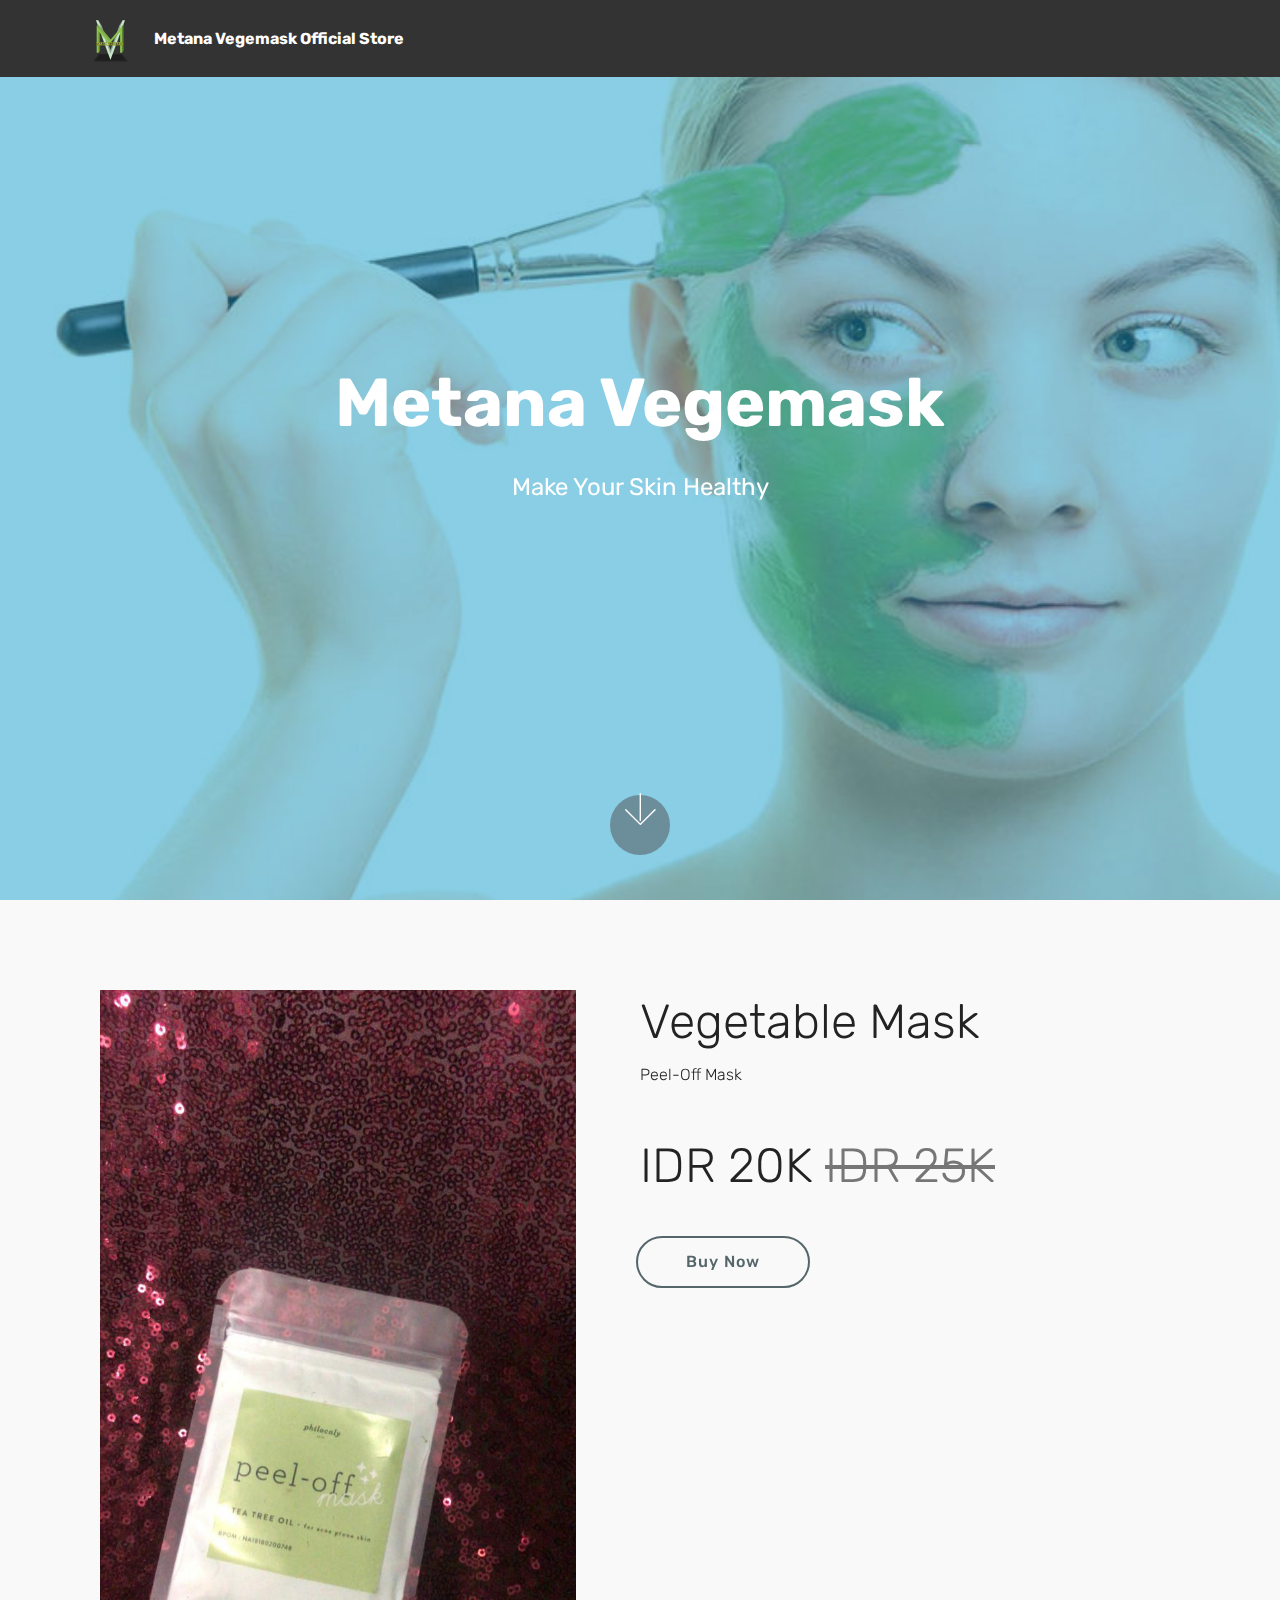
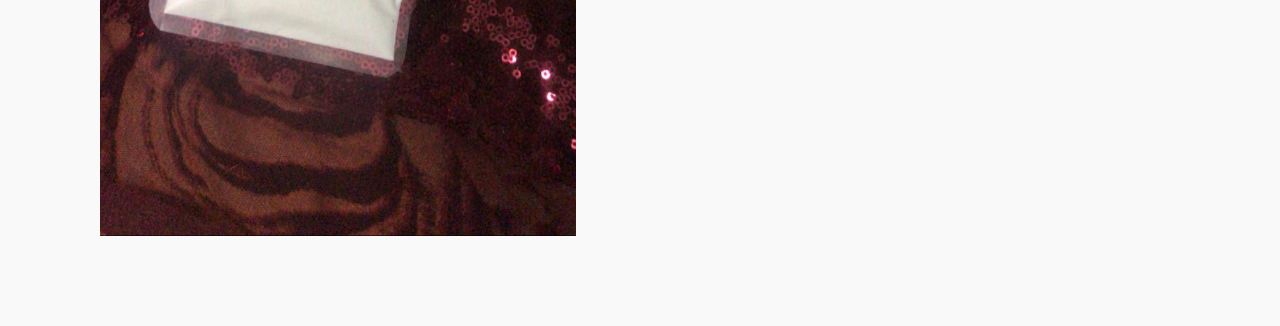
<file: index.html>
<!DOCTYPE html>
<html  >
<head>
  <!-- Site made with Mobirise Website Builder v4.12.0, https://mobirise.com -->
  <meta charset="UTF-8">
  <meta http-equiv="X-UA-Compatible" content="IE=edge">
  <meta name="generator" content="Mobirise v4.12.0, mobirise.com">
  <meta name="viewport" content="width=device-width, initial-scale=1, minimum-scale=1">
  <link rel="shortcut icon" href="assets/images/logo-metana-122x122.png" type="image/x-icon">
  <meta name="description" content="">
  
  <title>Home</title>
  <link rel="stylesheet" href="assets/web/assets/mobirise-icons/mobirise-icons.css">
  <link rel="stylesheet" href="assets/bootstrap/css/bootstrap.min.css">
  <link rel="stylesheet" href="assets/bootstrap/css/bootstrap-grid.min.css">
  <link rel="stylesheet" href="assets/bootstrap/css/bootstrap-reboot.min.css">
  <link rel="stylesheet" href="assets/tether/tether.min.css">
  <link rel="stylesheet" href="assets/dropdown/css/style.css">
  <link rel="stylesheet" href="assets/theme/css/style.css">
  <link rel="preload" as="style" href="assets/mobirise/css/mbr-additional.css"><link rel="stylesheet" href="assets/mobirise/css/mbr-additional.css" type="text/css">
  
  
  
</head>
<body>
  <section class="menu cid-qTkzRZLJNu" once="menu" id="menu1-0">

    

    <nav class="navbar navbar-expand beta-menu navbar-dropdown align-items-center navbar-fixed-top navbar-toggleable-sm">
        <button class="navbar-toggler navbar-toggler-right" type="button" data-toggle="collapse" data-target="#navbarSupportedContent" aria-controls="navbarSupportedContent" aria-expanded="false" aria-label="Toggle navigation">
            <div class="hamburger">
                <span></span>
                <span></span>
                <span></span>
                <span></span>
            </div>
        </button>
        <div class="menu-logo">
            <div class="navbar-brand">
                <span class="navbar-logo">
                    <a href="https://metanavm.store">
                         <img src="assets/images/logo-metana-122x122.png" alt="Metana Vegemask" title="Metana Vegemask Store" style="height: 3.8rem;">
                    </a>
                </span>
                <span class="navbar-caption-wrap"><a class="navbar-caption text-white display-4" href="https://metanavm.store">
                        Metana Vegemask Official Store</a></span>
            </div>
        </div>
        <div class="collapse navbar-collapse" id="navbarSupportedContent">
            
            
        </div>
    </nav>
</section>

<section class="engine"><a href="https://mobirise.info/g">how to build your own site for free</a></section><section class="cid-rQbO7SAptl mbr-fullscreen mbr-parallax-background" id="header2-3">

    

    <div class="mbr-overlay" style="opacity: 0.5; background-color: rgb(20, 157, 204);"></div>

    <div class="container align-center">
        <div class="row justify-content-md-center">
            <div class="mbr-white col-md-10">
                <h1 class="mbr-section-title mbr-bold pb-3 mbr-fonts-style display-1">
                    Metana Vegemask</h1>
                
                <p class="mbr-text pb-3 mbr-fonts-style display-5">Make Your Skin Healthy</p>
                
            </div>
        </div>
    </div>
    <div class="mbr-arrow hidden-sm-down" aria-hidden="true">
        <a href="#next">
            <i class="mbri-down mbr-iconfont"></i>
        </a>
    </div>
</section>

<section class="services2 cid-rQbWtrnlQo" id="services2-4">
    <!---->
    
    <!---->
    <!--Overlay-->
    
    <!--Container-->
    <div class="container">
        <div class="col-md-12">
            <div class="media-container-row">
                <div class="mbr-figure" style="width: 50%;">
                    <img src="assets/images/produk-2-720x1280.jpg" alt="produk" title="">
                </div>
                <div class="align-left aside-content">
                    <h2 class="mbr-title pt-2 mbr-fonts-style display-2">
                        Vegetable Mask</h2>
                    <div class="mbr-section-text">
                        <p class="mbr-text text1 pt-2 mbr-light mbr-fonts-style display-7">Peel-Off Mask</p>
                        <p class="mbr-text text2 pt-4 mbr-light mbr-fonts-style display-2">IDR 20K&nbsp;<span class="cost">IDR 25K</span></p>
                    </div>
                    <!--Btn-->
                    <div class="mbr-section-btn pt-3 align-left"><a href="https://wa.me/+6282261274699" class="btn btn-warning-outline display-4">
                            Buy Now
                        </a></div>
                </div>
            </div>
        </div>
    </div>
</section>


  <script src="assets/web/assets/jquery/jquery.min.js"></script>
  <script src="assets/popper/popper.min.js"></script>
  <script src="assets/bootstrap/js/bootstrap.min.js"></script>
  <script src="assets/tether/tether.min.js"></script>
  <script src="assets/smoothscroll/smooth-scroll.js"></script>
  <script src="assets/dropdown/js/nav-dropdown.js"></script>
  <script src="assets/dropdown/js/navbar-dropdown.js"></script>
  <script src="assets/touchswipe/jquery.touch-swipe.min.js"></script>
  <script src="assets/parallax/jarallax.min.js"></script>
  <script src="assets/theme/js/script.js"></script>
  
  
</body>
</html>
</file>
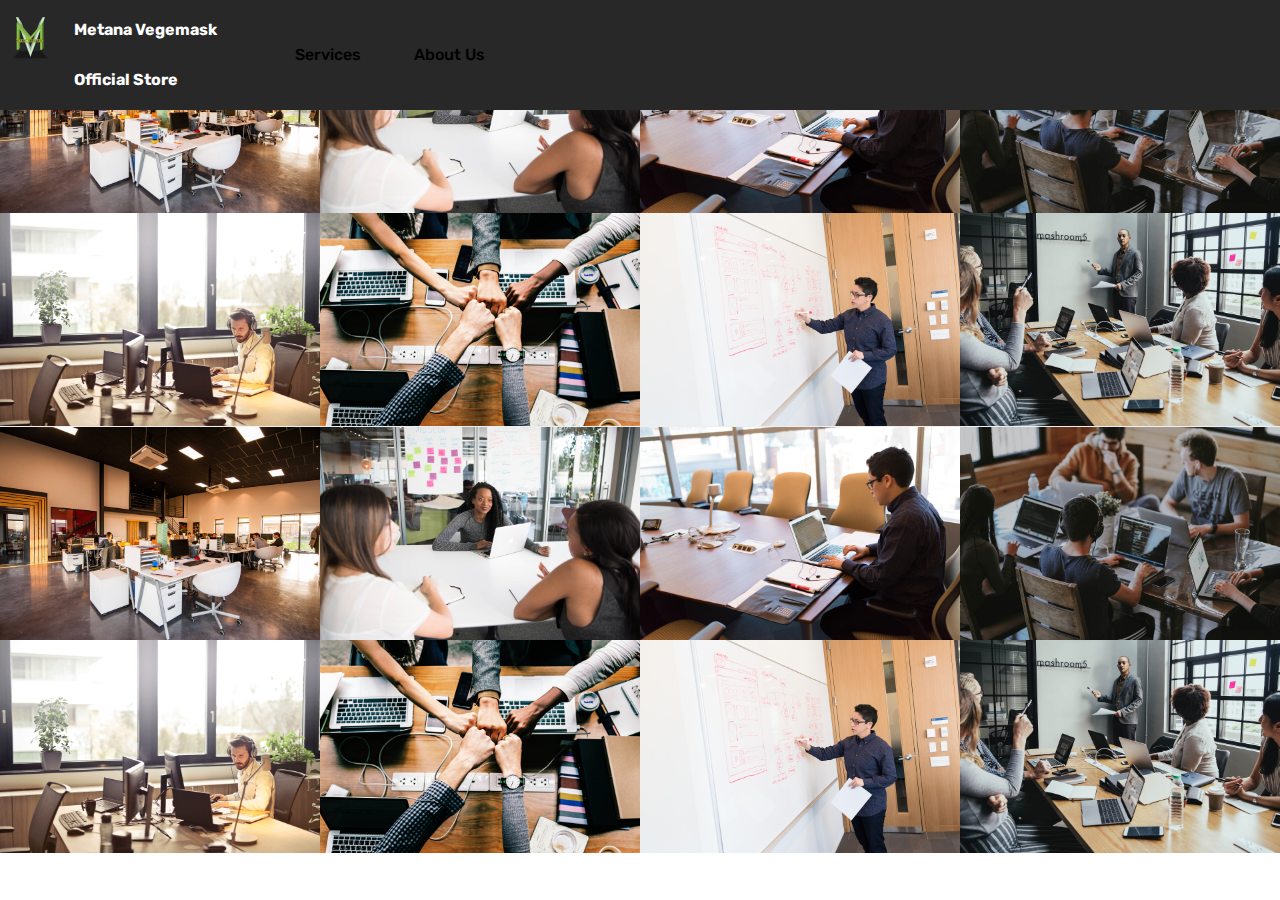
<file: about.html>
<!DOCTYPE html>
<html  >
<head>
  <!-- Site made with Mobirise Website Builder v4.11.6, https://mobirise.com -->
  <meta charset="UTF-8">
  <meta http-equiv="X-UA-Compatible" content="IE=edge">
  <meta name="generator" content="Mobirise v4.11.6, mobirise.com">
  <meta name="viewport" content="width=device-width, initial-scale=1, minimum-scale=1">
  <link rel="shortcut icon" href="assets/images/logo-122x122.png" type="image/x-icon">
  <meta name="description" content="This Page About Us">
  
  <title>Tentang Kami</title>
  <link rel="stylesheet" href="assets/web/assets/mobirise-icons/mobirise-icons.css">
  <link rel="stylesheet" href="assets/bootstrap/css/bootstrap.min.css">
  <link rel="stylesheet" href="assets/bootstrap/css/bootstrap-grid.min.css">
  <link rel="stylesheet" href="assets/bootstrap/css/bootstrap-reboot.min.css">
  <link rel="stylesheet" href="assets/dropdown/css/style.css">
  <link rel="stylesheet" href="assets/tether/tether.min.css">
  <link rel="stylesheet" href="assets/theme/css/style.css">
  <link rel="stylesheet" href="assets/gallery/style.css">
  <link rel="preload" as="style" href="assets/mobirise/css/mbr-additional.css"><link rel="stylesheet" href="assets/mobirise/css/mbr-additional.css" type="text/css">
  
  
  
</head>
<body>
  <section class="menu cid-rP2LhRaIxm" once="menu" id="menu2-c">

    

    <nav class="navbar navbar-expand beta-menu navbar-dropdown align-items-center navbar-fixed-top navbar-toggleable-sm">
        <button class="navbar-toggler navbar-toggler-right" type="button" data-toggle="collapse" data-target="#navbarSupportedContent" aria-controls="navbarSupportedContent" aria-expanded="false" aria-label="Toggle navigation">
            <div class="hamburger">
                <span></span>
                <span></span>
                <span></span>
                <span></span>
            </div>
        </button>
        <div class="menu-logo">
            <div class="navbar-brand">
                <span class="navbar-logo">
                    <a href="https://metanavm.store">
                        <img src="assets/images/logo-122x122.png" alt="Metana Vegemask" title="MetanaVM" style="height: 3.8rem;">
                    </a>
                </span>
                <span class="navbar-caption-wrap"><a class="navbar-caption text-white display-4" href="https://mobirise.co">
                        Metana Vegemask Official Store</a></span>
            </div>
        </div>
        <div class="collapse navbar-collapse" id="navbarSupportedContent">
            <ul class="navbar-nav nav-dropdown nav-right" data-app-modern-menu="true"><li class="nav-item">
                    <a class="nav-link link text-black display-4" href="https://mobirise.co">
                        Services
                    </a>
                </li>
                <li class="nav-item">
                    <a class="nav-link link text-black display-4" href="aboutus.html" target="_blank">
                        About Us
                    </a>
                </li></ul>
            
        </div>
    </nav>
</section>

<section class="engine"><a href="https://mobirise.info/w">html5 templates</a></section><section class="mbr-gallery mbr-slider-carousel cid-rQ6WASvZ7U" id="gallery3-e">

    

    <div>
        <div><!-- Filter --><!-- Gallery --><div class="mbr-gallery-row"><div class="mbr-gallery-layout-default"><div><div><div class="mbr-gallery-item mbr-gallery-item--p0" data-video-url="false" data-tags="Awesome"><div href="#lb-gallery3-e" data-slide-to="0" data-toggle="modal"><img src="assets/images/background1.jpg" alt="" title=""><span class="icon-focus"></span></div></div><div class="mbr-gallery-item mbr-gallery-item--p0" data-video-url="false" data-tags="Responsive"><div href="#lb-gallery3-e" data-slide-to="1" data-toggle="modal"><img src="assets/images/background2.jpg" alt="" title=""><span class="icon-focus"></span></div></div><div class="mbr-gallery-item mbr-gallery-item--p0" data-video-url="false" data-tags="Creative"><div href="#lb-gallery3-e" data-slide-to="2" data-toggle="modal"><img src="assets/images/background3.jpg" alt="" title=""><span class="icon-focus"></span></div></div><div class="mbr-gallery-item mbr-gallery-item--p0" data-video-url="false" data-tags="Animated"><div href="#lb-gallery3-e" data-slide-to="3" data-toggle="modal"><img src="assets/images/background4.jpg" alt="" title=""><span class="icon-focus"></span></div></div><div class="mbr-gallery-item mbr-gallery-item--p0" data-video-url="false" data-tags="Awesome"><div href="#lb-gallery3-e" data-slide-to="4" data-toggle="modal"><img src="assets/images/background5.jpg" alt="" title=""><span class="icon-focus"></span></div></div><div class="mbr-gallery-item mbr-gallery-item--p0" data-video-url="false" data-tags="Awesome"><div href="#lb-gallery3-e" data-slide-to="5" data-toggle="modal"><img src="assets/images/background6.jpg" alt="" title=""><span class="icon-focus"></span></div></div><div class="mbr-gallery-item mbr-gallery-item--p0" data-video-url="false" data-tags="Responsive"><div href="#lb-gallery3-e" data-slide-to="6" data-toggle="modal"><img src="assets/images/background7.jpg" alt="" title=""><span class="icon-focus"></span></div></div><div class="mbr-gallery-item mbr-gallery-item--p0" data-video-url="false" data-tags="Animated"><div href="#lb-gallery3-e" data-slide-to="7" data-toggle="modal"><img src="assets/images/background8.jpg" alt="" title=""><span class="icon-focus"></span></div></div></div></div><div class="clearfix"></div></div></div><!-- Lightbox --><div data-app-prevent-settings="" class="mbr-slider modal fade carousel slide" tabindex="-1" data-keyboard="true" data-interval="false" id="lb-gallery3-e"><div class="modal-dialog"><div class="modal-content"><div class="modal-body"><div class="carousel-inner"><div class="carousel-item active"><img src="assets/images/background1.jpg" alt="" title=""></div><div class="carousel-item"><img src="assets/images/background2.jpg" alt="" title=""></div><div class="carousel-item"><img src="assets/images/background3.jpg" alt="" title=""></div><div class="carousel-item"><img src="assets/images/background4.jpg" alt="" title=""></div><div class="carousel-item"><img src="assets/images/background5.jpg" alt="" title=""></div><div class="carousel-item"><img src="assets/images/background6.jpg" alt="" title=""></div><div class="carousel-item"><img src="assets/images/background7.jpg" alt="" title=""></div><div class="carousel-item"><img src="assets/images/background8.jpg" alt="" title=""></div></div><a class="carousel-control carousel-control-prev" role="button" data-slide="prev" href="#lb-gallery3-e"><span class="mbri-left mbr-iconfont" aria-hidden="true"></span><span class="sr-only">Previous</span></a><a class="carousel-control carousel-control-next" role="button" data-slide="next" href="#lb-gallery3-e"><span class="mbri-right mbr-iconfont" aria-hidden="true"></span><span class="sr-only">Next</span></a><a class="close" href="#" role="button" data-dismiss="modal"><span class="sr-only">Close</span></a></div></div></div></div></div>
    </div>

</section>

<section class="mbr-gallery mbr-slider-carousel cid-rQ6WBwr8gt" id="gallery3-f">

    

    <div>
        <div><!-- Filter --><!-- Gallery --><div class="mbr-gallery-row"><div class="mbr-gallery-layout-default"><div><div><div class="mbr-gallery-item mbr-gallery-item--p0" data-video-url="false" data-tags="Awesome"><div href="#lb-gallery3-f" data-slide-to="0" data-toggle="modal"><img src="assets/images/background1.jpg" alt="" title=""><span class="icon-focus"></span></div></div><div class="mbr-gallery-item mbr-gallery-item--p0" data-video-url="false" data-tags="Responsive"><div href="#lb-gallery3-f" data-slide-to="1" data-toggle="modal"><img src="assets/images/background2.jpg" alt="" title=""><span class="icon-focus"></span></div></div><div class="mbr-gallery-item mbr-gallery-item--p0" data-video-url="false" data-tags="Creative"><div href="#lb-gallery3-f" data-slide-to="2" data-toggle="modal"><img src="assets/images/background3.jpg" alt="" title=""><span class="icon-focus"></span></div></div><div class="mbr-gallery-item mbr-gallery-item--p0" data-video-url="false" data-tags="Animated"><div href="#lb-gallery3-f" data-slide-to="3" data-toggle="modal"><img src="assets/images/background4.jpg" alt="" title=""><span class="icon-focus"></span></div></div><div class="mbr-gallery-item mbr-gallery-item--p0" data-video-url="false" data-tags="Awesome"><div href="#lb-gallery3-f" data-slide-to="4" data-toggle="modal"><img src="assets/images/background5.jpg" alt="" title=""><span class="icon-focus"></span></div></div><div class="mbr-gallery-item mbr-gallery-item--p0" data-video-url="false" data-tags="Awesome"><div href="#lb-gallery3-f" data-slide-to="5" data-toggle="modal"><img src="assets/images/background6.jpg" alt="" title=""><span class="icon-focus"></span></div></div><div class="mbr-gallery-item mbr-gallery-item--p0" data-video-url="false" data-tags="Responsive"><div href="#lb-gallery3-f" data-slide-to="6" data-toggle="modal"><img src="assets/images/background7.jpg" alt="" title=""><span class="icon-focus"></span></div></div><div class="mbr-gallery-item mbr-gallery-item--p0" data-video-url="false" data-tags="Animated"><div href="#lb-gallery3-f" data-slide-to="7" data-toggle="modal"><img src="assets/images/background8.jpg" alt="" title=""><span class="icon-focus"></span></div></div></div></div><div class="clearfix"></div></div></div><!-- Lightbox --><div data-app-prevent-settings="" class="mbr-slider modal fade carousel slide" tabindex="-1" data-keyboard="true" data-interval="false" id="lb-gallery3-f"><div class="modal-dialog"><div class="modal-content"><div class="modal-body"><div class="carousel-inner"><div class="carousel-item active"><img src="assets/images/background1.jpg" alt="" title=""></div><div class="carousel-item"><img src="assets/images/background2.jpg" alt="" title=""></div><div class="carousel-item"><img src="assets/images/background3.jpg" alt="" title=""></div><div class="carousel-item"><img src="assets/images/background4.jpg" alt="" title=""></div><div class="carousel-item"><img src="assets/images/background5.jpg" alt="" title=""></div><div class="carousel-item"><img src="assets/images/background6.jpg" alt="" title=""></div><div class="carousel-item"><img src="assets/images/background7.jpg" alt="" title=""></div><div class="carousel-item"><img src="assets/images/background8.jpg" alt="" title=""></div></div><a class="carousel-control carousel-control-prev" role="button" data-slide="prev" href="#lb-gallery3-f"><span class="mbri-left mbr-iconfont" aria-hidden="true"></span><span class="sr-only">Previous</span></a><a class="carousel-control carousel-control-next" role="button" data-slide="next" href="#lb-gallery3-f"><span class="mbri-right mbr-iconfont" aria-hidden="true"></span><span class="sr-only">Next</span></a><a class="close" href="#" role="button" data-dismiss="modal"><span class="sr-only">Close</span></a></div></div></div></div></div>
    </div>

</section>


  <script src="assets/web/assets/jquery/jquery.min.js"></script>
  <script src="assets/popper/popper.min.js"></script>
  <script src="assets/bootstrap/js/bootstrap.min.js"></script>
  <script src="assets/masonry/masonry.pkgd.min.js"></script>
  <script src="assets/imagesloaded/imagesloaded.pkgd.min.js"></script>
  <script src="assets/smoothscroll/smooth-scroll.js"></script>
  <script src="assets/dropdown/js/nav-dropdown.js"></script>
  <script src="assets/dropdown/js/navbar-dropdown.js"></script>
  <script src="assets/tether/tether.min.js"></script>
  <script src="assets/vimeoplayer/jquery.mb.vimeo_player.js"></script>
  <script src="assets/bootstrapcarouselswipe/bootstrap-carousel-swipe.js"></script>
  <script src="assets/touchswipe/jquery.touch-swipe.min.js"></script>
  <script src="assets/theme/js/script.js"></script>
  <script src="assets/gallery/player.min.js"></script>
  <script src="assets/gallery/script.js"></script>
  <script src="assets/slidervideo/script.js"></script>
  
  
</body>
</html>
</file>
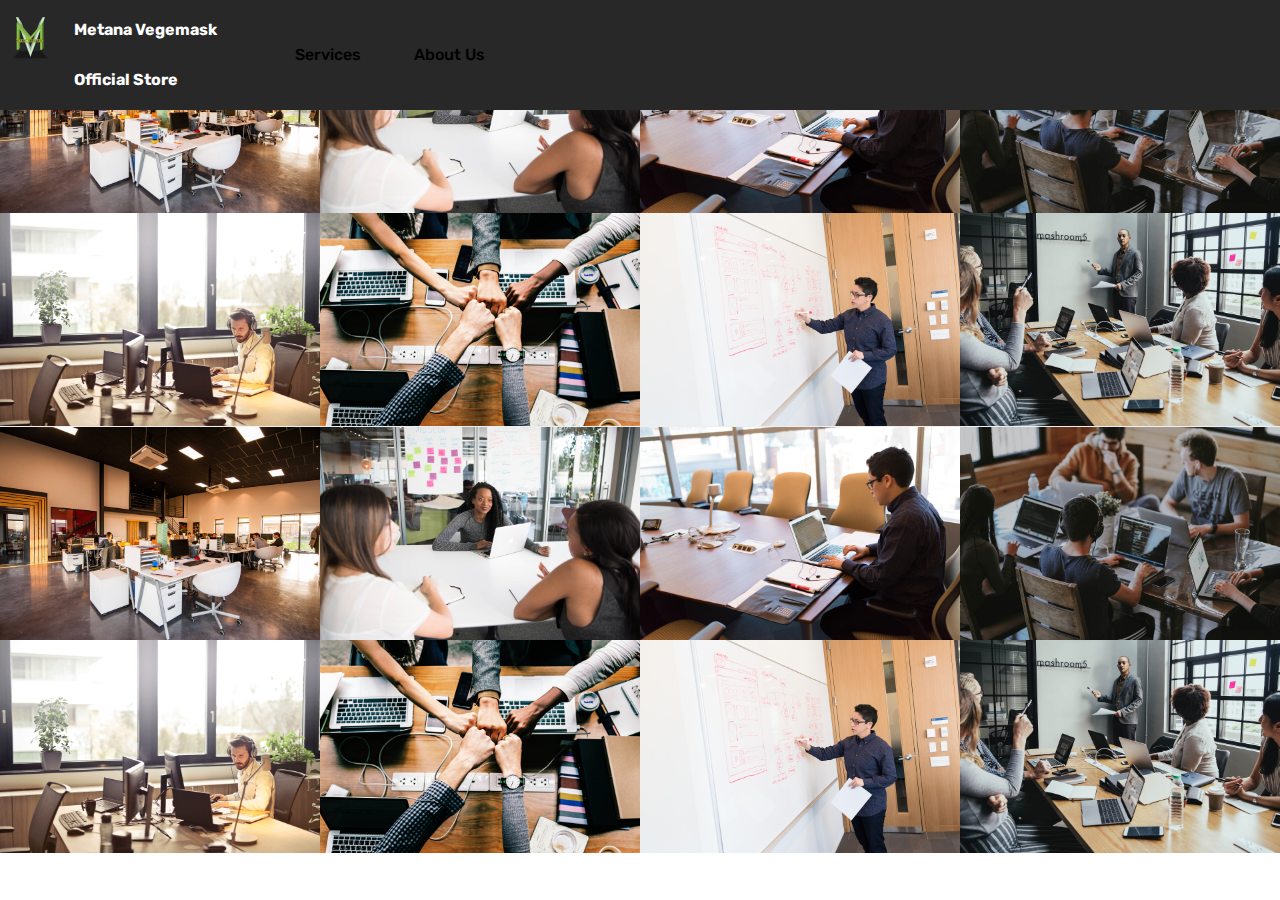
<file: aboutus.html>
<!DOCTYPE html>
<html  >
<head>
  <!-- Site made with Mobirise Website Builder v4.11.6, https://mobirise.com -->
  <meta charset="UTF-8">
  <meta http-equiv="X-UA-Compatible" content="IE=edge">
  <meta name="generator" content="Mobirise v4.11.6, mobirise.com">
  <meta name="viewport" content="width=device-width, initial-scale=1, minimum-scale=1">
  <link rel="shortcut icon" href="assets/images/logo-122x122.png" type="image/x-icon">
  <meta name="description" content="This Page About Us">
  
  <title>Tentang Kami</title>
  <link rel="stylesheet" href="assets/web/assets/mobirise-icons/mobirise-icons.css">
  <link rel="stylesheet" href="assets/bootstrap/css/bootstrap.min.css">
  <link rel="stylesheet" href="assets/bootstrap/css/bootstrap-grid.min.css">
  <link rel="stylesheet" href="assets/bootstrap/css/bootstrap-reboot.min.css">
  <link rel="stylesheet" href="assets/dropdown/css/style.css">
  <link rel="stylesheet" href="assets/tether/tether.min.css">
  <link rel="stylesheet" href="assets/theme/css/style.css">
  <link rel="stylesheet" href="assets/gallery/style.css">
  <link rel="preload" as="style" href="assets/mobirise/css/mbr-additional.css"><link rel="stylesheet" href="assets/mobirise/css/mbr-additional.css" type="text/css">
  
  
  
</head>
<body>
  <section class="menu cid-rP2LhRaIxm" once="menu" id="menu2-c">

    

    <nav class="navbar navbar-expand beta-menu navbar-dropdown align-items-center navbar-fixed-top navbar-toggleable-sm">
        <button class="navbar-toggler navbar-toggler-right" type="button" data-toggle="collapse" data-target="#navbarSupportedContent" aria-controls="navbarSupportedContent" aria-expanded="false" aria-label="Toggle navigation">
            <div class="hamburger">
                <span></span>
                <span></span>
                <span></span>
                <span></span>
            </div>
        </button>
        <div class="menu-logo">
            <div class="navbar-brand">
                <span class="navbar-logo">
                    <a href="https://metanavm.store">
                        <img src="assets/images/logo-122x122.png" alt="Metana Vegemask" title="MetanaVM" style="height: 3.8rem;">
                    </a>
                </span>
                <span class="navbar-caption-wrap"><a class="navbar-caption text-white display-4" href="https://mobirise.co">
                        Metana Vegemask Official Store</a></span>
            </div>
        </div>
        <div class="collapse navbar-collapse" id="navbarSupportedContent">
            <ul class="navbar-nav nav-dropdown nav-right" data-app-modern-menu="true"><li class="nav-item">
                    <a class="nav-link link text-black display-4" href="https://mobirise.co">
                        Services
                    </a>
                </li>
                <li class="nav-item">
                    <a class="nav-link link text-black display-4" href="aboutus.html" target="_blank">
                        About Us
                    </a>
                </li></ul>
            
        </div>
    </nav>
</section>

<section class="engine"><a href="https://mobirise.info/x">css templates</a></section><section class="mbr-gallery mbr-slider-carousel cid-rQ6WASvZ7U" id="gallery3-e">

    

    <div>
        <div><!-- Filter --><!-- Gallery --><div class="mbr-gallery-row"><div class="mbr-gallery-layout-default"><div><div><div class="mbr-gallery-item mbr-gallery-item--p0" data-video-url="false" data-tags="Awesome"><div href="#lb-gallery3-e" data-slide-to="0" data-toggle="modal"><img src="assets/images/background1.jpg" alt="" title=""><span class="icon-focus"></span></div></div><div class="mbr-gallery-item mbr-gallery-item--p0" data-video-url="false" data-tags="Responsive"><div href="#lb-gallery3-e" data-slide-to="1" data-toggle="modal"><img src="assets/images/background2.jpg" alt="" title=""><span class="icon-focus"></span></div></div><div class="mbr-gallery-item mbr-gallery-item--p0" data-video-url="false" data-tags="Creative"><div href="#lb-gallery3-e" data-slide-to="2" data-toggle="modal"><img src="assets/images/background3.jpg" alt="" title=""><span class="icon-focus"></span></div></div><div class="mbr-gallery-item mbr-gallery-item--p0" data-video-url="false" data-tags="Animated"><div href="#lb-gallery3-e" data-slide-to="3" data-toggle="modal"><img src="assets/images/background4.jpg" alt="" title=""><span class="icon-focus"></span></div></div><div class="mbr-gallery-item mbr-gallery-item--p0" data-video-url="false" data-tags="Awesome"><div href="#lb-gallery3-e" data-slide-to="4" data-toggle="modal"><img src="assets/images/background5.jpg" alt="" title=""><span class="icon-focus"></span></div></div><div class="mbr-gallery-item mbr-gallery-item--p0" data-video-url="false" data-tags="Awesome"><div href="#lb-gallery3-e" data-slide-to="5" data-toggle="modal"><img src="assets/images/background6.jpg" alt="" title=""><span class="icon-focus"></span></div></div><div class="mbr-gallery-item mbr-gallery-item--p0" data-video-url="false" data-tags="Responsive"><div href="#lb-gallery3-e" data-slide-to="6" data-toggle="modal"><img src="assets/images/background7.jpg" alt="" title=""><span class="icon-focus"></span></div></div><div class="mbr-gallery-item mbr-gallery-item--p0" data-video-url="false" data-tags="Animated"><div href="#lb-gallery3-e" data-slide-to="7" data-toggle="modal"><img src="assets/images/background8.jpg" alt="" title=""><span class="icon-focus"></span></div></div></div></div><div class="clearfix"></div></div></div><!-- Lightbox --><div data-app-prevent-settings="" class="mbr-slider modal fade carousel slide" tabindex="-1" data-keyboard="true" data-interval="false" id="lb-gallery3-e"><div class="modal-dialog"><div class="modal-content"><div class="modal-body"><div class="carousel-inner"><div class="carousel-item active"><img src="assets/images/background1.jpg" alt="" title=""></div><div class="carousel-item"><img src="assets/images/background2.jpg" alt="" title=""></div><div class="carousel-item"><img src="assets/images/background3.jpg" alt="" title=""></div><div class="carousel-item"><img src="assets/images/background4.jpg" alt="" title=""></div><div class="carousel-item"><img src="assets/images/background5.jpg" alt="" title=""></div><div class="carousel-item"><img src="assets/images/background6.jpg" alt="" title=""></div><div class="carousel-item"><img src="assets/images/background7.jpg" alt="" title=""></div><div class="carousel-item"><img src="assets/images/background8.jpg" alt="" title=""></div></div><a class="carousel-control carousel-control-prev" role="button" data-slide="prev" href="#lb-gallery3-e"><span class="mbri-left mbr-iconfont" aria-hidden="true"></span><span class="sr-only">Previous</span></a><a class="carousel-control carousel-control-next" role="button" data-slide="next" href="#lb-gallery3-e"><span class="mbri-right mbr-iconfont" aria-hidden="true"></span><span class="sr-only">Next</span></a><a class="close" href="#" role="button" data-dismiss="modal"><span class="sr-only">Close</span></a></div></div></div></div></div>
    </div>

</section>

<section class="mbr-gallery mbr-slider-carousel cid-rQ6WBwr8gt" id="gallery3-f">

    

    <div>
        <div><!-- Filter --><!-- Gallery --><div class="mbr-gallery-row"><div class="mbr-gallery-layout-default"><div><div><div class="mbr-gallery-item mbr-gallery-item--p0" data-video-url="false" data-tags="Awesome"><div href="#lb-gallery3-f" data-slide-to="0" data-toggle="modal"><img src="assets/images/background1.jpg" alt="" title=""><span class="icon-focus"></span></div></div><div class="mbr-gallery-item mbr-gallery-item--p0" data-video-url="false" data-tags="Responsive"><div href="#lb-gallery3-f" data-slide-to="1" data-toggle="modal"><img src="assets/images/background2.jpg" alt="" title=""><span class="icon-focus"></span></div></div><div class="mbr-gallery-item mbr-gallery-item--p0" data-video-url="false" data-tags="Creative"><div href="#lb-gallery3-f" data-slide-to="2" data-toggle="modal"><img src="assets/images/background3.jpg" alt="" title=""><span class="icon-focus"></span></div></div><div class="mbr-gallery-item mbr-gallery-item--p0" data-video-url="false" data-tags="Animated"><div href="#lb-gallery3-f" data-slide-to="3" data-toggle="modal"><img src="assets/images/background4.jpg" alt="" title=""><span class="icon-focus"></span></div></div><div class="mbr-gallery-item mbr-gallery-item--p0" data-video-url="false" data-tags="Awesome"><div href="#lb-gallery3-f" data-slide-to="4" data-toggle="modal"><img src="assets/images/background5.jpg" alt="" title=""><span class="icon-focus"></span></div></div><div class="mbr-gallery-item mbr-gallery-item--p0" data-video-url="false" data-tags="Awesome"><div href="#lb-gallery3-f" data-slide-to="5" data-toggle="modal"><img src="assets/images/background6.jpg" alt="" title=""><span class="icon-focus"></span></div></div><div class="mbr-gallery-item mbr-gallery-item--p0" data-video-url="false" data-tags="Responsive"><div href="#lb-gallery3-f" data-slide-to="6" data-toggle="modal"><img src="assets/images/background7.jpg" alt="" title=""><span class="icon-focus"></span></div></div><div class="mbr-gallery-item mbr-gallery-item--p0" data-video-url="false" data-tags="Animated"><div href="#lb-gallery3-f" data-slide-to="7" data-toggle="modal"><img src="assets/images/background8.jpg" alt="" title=""><span class="icon-focus"></span></div></div></div></div><div class="clearfix"></div></div></div><!-- Lightbox --><div data-app-prevent-settings="" class="mbr-slider modal fade carousel slide" tabindex="-1" data-keyboard="true" data-interval="false" id="lb-gallery3-f"><div class="modal-dialog"><div class="modal-content"><div class="modal-body"><div class="carousel-inner"><div class="carousel-item active"><img src="assets/images/background1.jpg" alt="" title=""></div><div class="carousel-item"><img src="assets/images/background2.jpg" alt="" title=""></div><div class="carousel-item"><img src="assets/images/background3.jpg" alt="" title=""></div><div class="carousel-item"><img src="assets/images/background4.jpg" alt="" title=""></div><div class="carousel-item"><img src="assets/images/background5.jpg" alt="" title=""></div><div class="carousel-item"><img src="assets/images/background6.jpg" alt="" title=""></div><div class="carousel-item"><img src="assets/images/background7.jpg" alt="" title=""></div><div class="carousel-item"><img src="assets/images/background8.jpg" alt="" title=""></div></div><a class="carousel-control carousel-control-prev" role="button" data-slide="prev" href="#lb-gallery3-f"><span class="mbri-left mbr-iconfont" aria-hidden="true"></span><span class="sr-only">Previous</span></a><a class="carousel-control carousel-control-next" role="button" data-slide="next" href="#lb-gallery3-f"><span class="mbri-right mbr-iconfont" aria-hidden="true"></span><span class="sr-only">Next</span></a><a class="close" href="#" role="button" data-dismiss="modal"><span class="sr-only">Close</span></a></div></div></div></div></div>
    </div>

</section>


  <script src="assets/web/assets/jquery/jquery.min.js"></script>
  <script src="assets/popper/popper.min.js"></script>
  <script src="assets/bootstrap/js/bootstrap.min.js"></script>
  <script src="assets/masonry/masonry.pkgd.min.js"></script>
  <script src="assets/imagesloaded/imagesloaded.pkgd.min.js"></script>
  <script src="assets/smoothscroll/smooth-scroll.js"></script>
  <script src="assets/dropdown/js/nav-dropdown.js"></script>
  <script src="assets/dropdown/js/navbar-dropdown.js"></script>
  <script src="assets/tether/tether.min.js"></script>
  <script src="assets/vimeoplayer/jquery.mb.vimeo_player.js"></script>
  <script src="assets/bootstrapcarouselswipe/bootstrap-carousel-swipe.js"></script>
  <script src="assets/touchswipe/jquery.touch-swipe.min.js"></script>
  <script src="assets/theme/js/script.js"></script>
  <script src="assets/gallery/player.min.js"></script>
  <script src="assets/gallery/script.js"></script>
  <script src="assets/slidervideo/script.js"></script>
  
  
</body>
</html>
</file>
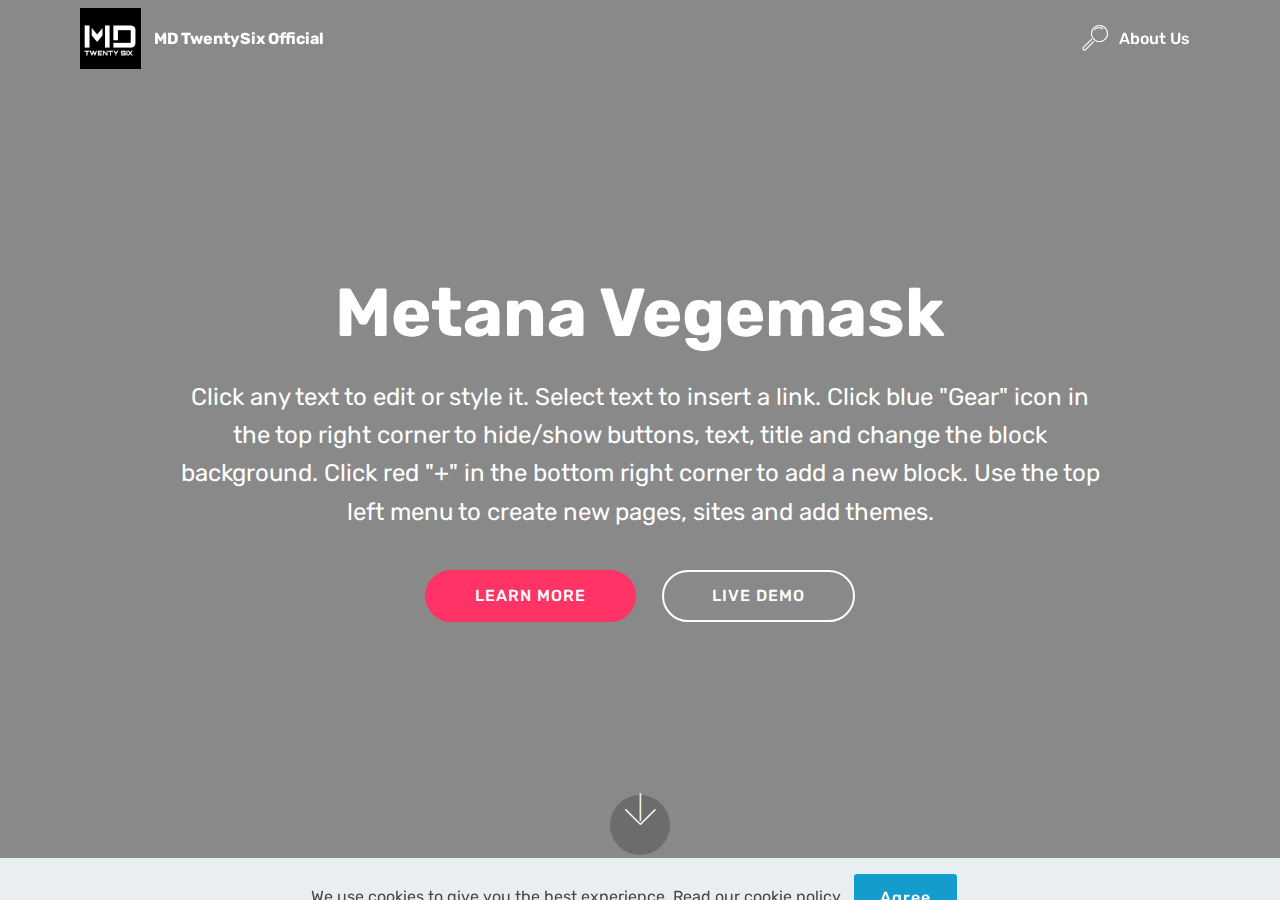
<file: page2.html>
<!DOCTYPE html>
<html  >
<head>
  <!-- Site made with Mobirise Website Builder v4.11.6, https://mobirise.com -->
  <meta charset="UTF-8">
  <meta http-equiv="X-UA-Compatible" content="IE=edge">
  <meta name="generator" content="Mobirise v4.11.6, mobirise.com">
  <meta name="viewport" content="width=device-width, initial-scale=1, minimum-scale=1">
  <link rel="shortcut icon" href="assets/images/picsart-12-19-12.13.20-192x192.jpg" type="image/x-icon">
  <meta name="description" content="Site Builder Description">
  
  <title>Metanavm</title>
  <link rel="stylesheet" href="assets/web/assets/mobirise-icons/mobirise-icons.css">
  <link rel="stylesheet" href="assets/bootstrap/css/bootstrap.min.css">
  <link rel="stylesheet" href="assets/bootstrap/css/bootstrap-grid.min.css">
  <link rel="stylesheet" href="assets/bootstrap/css/bootstrap-reboot.min.css">
  <link rel="stylesheet" href="assets/tether/tether.min.css">
  <link rel="stylesheet" href="assets/dropdown/css/style.css">
  <link rel="stylesheet" href="assets/theme/css/style.css">
  <link rel="preload" as="style" href="assets/mobirise/css/mbr-additional.css"><link rel="stylesheet" href="assets/mobirise/css/mbr-additional.css" type="text/css">
  
  
  
</head>
<body>
  <section class="menu cid-qTkzRZLJNu" once="menu" id="menu1-b">

    

    <nav class="navbar navbar-expand beta-menu navbar-dropdown align-items-center navbar-fixed-top navbar-toggleable-sm bg-color transparent">
        <button class="navbar-toggler navbar-toggler-right" type="button" data-toggle="collapse" data-target="#navbarSupportedContent" aria-controls="navbarSupportedContent" aria-expanded="false" aria-label="Toggle navigation">
            <div class="hamburger">
                <span></span>
                <span></span>
                <span></span>
                <span></span>
            </div>
        </button>
        <div class="menu-logo">
            <div class="navbar-brand">
                <span class="navbar-logo">
                    <a href="https://metanavm.store">
                         <img src="assets/images/picsart-12-19-12.13.20-192x192.jpg" alt="Metana Vegemask" title="Metana Vegemask Store" style="height: 3.8rem;">
                    </a>
                </span>
                <span class="navbar-caption-wrap"><a class="navbar-caption text-white display-4" href="https://mobirise.com">
                        MD TwentySix Official<br></a></span>
            </div>
        </div>
        <div class="collapse navbar-collapse" id="navbarSupportedContent">
            <ul class="navbar-nav nav-dropdown nav-right" data-app-modern-menu="true"><li class="nav-item">
                    <a class="nav-link link text-white display-4" href="about.html" target="_blank">
                        <span class="mbri-search mbr-iconfont mbr-iconfont-btn"></span>
                        About Us
                    </a>
                </li></ul>
            
        </div>
    </nav>
</section>

<section class="engine"><a href="https://mobirise.info/r">free bootstrap templates</a></section><section class="cid-rP2F9BemW1 mbr-fullscreen mbr-parallax-background" id="header2-c">

    

    <div class="mbr-overlay" style="opacity: 0.5; background-color: rgb(35, 35, 35);"></div>

    <div class="container align-center">
        <div class="row justify-content-md-center">
            <div class="mbr-white col-md-10">
                <h1 class="mbr-section-title mbr-bold pb-3 mbr-fonts-style display-1">
                    Metana Vegemask</h1>
                
                <p class="mbr-text pb-3 mbr-fonts-style display-5">
                    Click any text to edit or style it. Select text to insert a link. Click blue "Gear" icon in the top right corner to hide/show buttons, text, title and change the block background. Click red "+" in the bottom right corner to add a new block. Use the top left menu to create new pages, sites and add themes.
                </p>
                <div class="mbr-section-btn">
                    <a class="btn btn-md btn-secondary display-4" href="https://mobirise.co">LEARN MORE</a>
                    <a class="btn btn-md btn-white-outline display-4" href="https://mobirise.co">LIVE DEMO</a>
                </div>
            </div>
        </div>
    </div>
    <div class="mbr-arrow hidden-sm-down" aria-hidden="true">
        <a href="#next">
            <i class="mbri-down mbr-iconfont"></i>
        </a>
    </div>
</section>


  <script src="assets/web/assets/jquery/jquery.min.js"></script>
  <script src="assets/popper/popper.min.js"></script>
  <script src="assets/bootstrap/js/bootstrap.min.js"></script>
  <script src="assets/tether/tether.min.js"></script>
  <script src="assets/web/assets/cookies-alert-plugin/cookies-alert-core.js"></script>
  <script src="assets/web/assets/cookies-alert-plugin/cookies-alert-script.js"></script>
  <script src="assets/smoothscroll/smooth-scroll.js"></script>
  <script src="assets/dropdown/js/nav-dropdown.js"></script>
  <script src="assets/dropdown/js/navbar-dropdown.js"></script>
  <script src="assets/touchswipe/jquery.touch-swipe.min.js"></script>
  <script src="assets/parallax/jarallax.min.js"></script>
  <script src="assets/theme/js/script.js"></script>
  
  
<input name="cookieData" type="hidden" data-cookie-customDialogSelector='null' data-cookie-colorText='#424a4d' data-cookie-colorBg='rgba(234, 239, 241, 0.99)' data-cookie-textButton='Agree' data-cookie-colorButton='' data-cookie-colorLink='#424a4d' data-cookie-underlineLink='true' data-cookie-text="We use cookies to give you the best experience. Read our <a href='privacy.html'>cookie policy</a>.">
  </body>
</html>
</file>
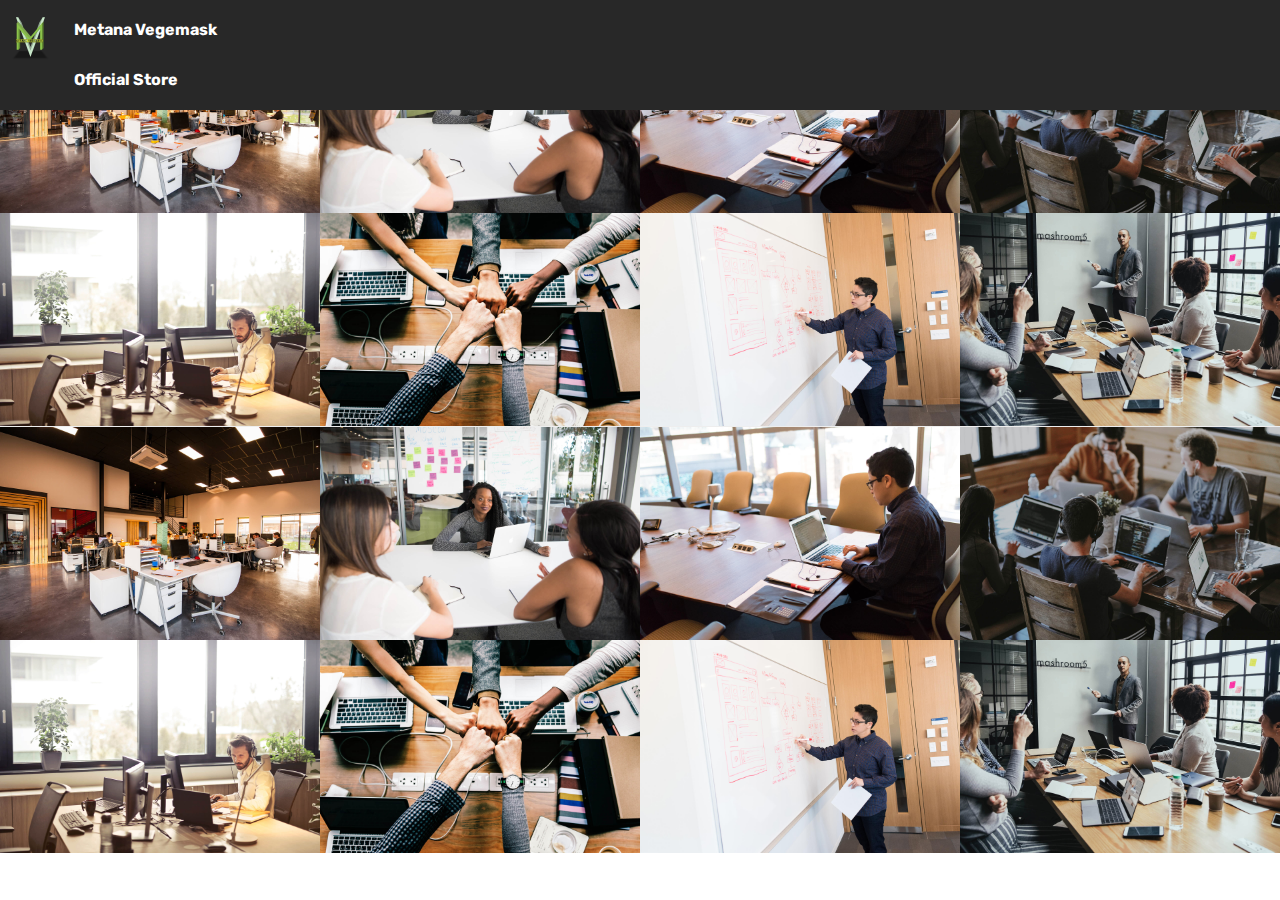
<file: tentang.html>
<!DOCTYPE html>
<html  >
<head>
  <!-- Site made with Mobirise Website Builder v4.11.6, https://mobirise.com -->
  <meta charset="UTF-8">
  <meta http-equiv="X-UA-Compatible" content="IE=edge">
  <meta name="generator" content="Mobirise v4.11.6, mobirise.com">
  <meta name="viewport" content="width=device-width, initial-scale=1, minimum-scale=1">
  <link rel="shortcut icon" href="assets/images/logo-122x122.png" type="image/x-icon">
  <meta name="description" content="This Page About Us">
  
  <title>Tentang Kami</title>
  <link rel="stylesheet" href="assets/web/assets/mobirise-icons/mobirise-icons.css">
  <link rel="stylesheet" href="assets/bootstrap/css/bootstrap.min.css">
  <link rel="stylesheet" href="assets/bootstrap/css/bootstrap-grid.min.css">
  <link rel="stylesheet" href="assets/bootstrap/css/bootstrap-reboot.min.css">
  <link rel="stylesheet" href="assets/dropdown/css/style.css">
  <link rel="stylesheet" href="assets/tether/tether.min.css">
  <link rel="stylesheet" href="assets/theme/css/style.css">
  <link rel="stylesheet" href="assets/gallery/style.css">
  <link rel="preload" as="style" href="assets/mobirise/css/mbr-additional.css"><link rel="stylesheet" href="assets/mobirise/css/mbr-additional.css" type="text/css">
  
  
  
</head>
<body>
  <section class="menu cid-rP2LhRaIxm" once="menu" id="menu2-c">

    

    <nav class="navbar navbar-expand beta-menu navbar-dropdown align-items-center navbar-fixed-top navbar-toggleable-sm">
        <button class="navbar-toggler navbar-toggler-right" type="button" data-toggle="collapse" data-target="#navbarSupportedContent" aria-controls="navbarSupportedContent" aria-expanded="false" aria-label="Toggle navigation">
            <div class="hamburger">
                <span></span>
                <span></span>
                <span></span>
                <span></span>
            </div>
        </button>
        <div class="menu-logo">
            <div class="navbar-brand">
                <span class="navbar-logo">
                    <a href="https://metanavm.store">
                        <img src="assets/images/logo-122x122.png" alt="Metana Vegemask" title="MetanaVM" style="height: 3.8rem;">
                    </a>
                </span>
                <span class="navbar-caption-wrap"><a class="navbar-caption text-white display-4" href="https://metanavm.store">
                        Metana Vegemask Official Store</a></span>
            </div>
        </div>
        <div class="collapse navbar-collapse" id="navbarSupportedContent">
            
            
        </div>
    </nav>
</section>

<section class="engine"><a href="https://mobirise.info/t">free amp templates</a></section><section class="mbr-gallery mbr-slider-carousel cid-rQ6WASvZ7U" id="gallery3-e">

    

    <div>
        <div><!-- Filter --><!-- Gallery --><div class="mbr-gallery-row"><div class="mbr-gallery-layout-default"><div><div><div class="mbr-gallery-item mbr-gallery-item--p0" data-video-url="false" data-tags="Awesome"><div href="#lb-gallery3-e" data-slide-to="0" data-toggle="modal"><img src="assets/images/background1.jpg" alt="" title=""><span class="icon-focus"></span></div></div><div class="mbr-gallery-item mbr-gallery-item--p0" data-video-url="false" data-tags="Responsive"><div href="#lb-gallery3-e" data-slide-to="1" data-toggle="modal"><img src="assets/images/background2.jpg" alt="" title=""><span class="icon-focus"></span></div></div><div class="mbr-gallery-item mbr-gallery-item--p0" data-video-url="false" data-tags="Creative"><div href="#lb-gallery3-e" data-slide-to="2" data-toggle="modal"><img src="assets/images/background3.jpg" alt="" title=""><span class="icon-focus"></span></div></div><div class="mbr-gallery-item mbr-gallery-item--p0" data-video-url="false" data-tags="Animated"><div href="#lb-gallery3-e" data-slide-to="3" data-toggle="modal"><img src="assets/images/background4.jpg" alt="" title=""><span class="icon-focus"></span></div></div><div class="mbr-gallery-item mbr-gallery-item--p0" data-video-url="false" data-tags="Awesome"><div href="#lb-gallery3-e" data-slide-to="4" data-toggle="modal"><img src="assets/images/background5.jpg" alt="" title=""><span class="icon-focus"></span></div></div><div class="mbr-gallery-item mbr-gallery-item--p0" data-video-url="false" data-tags="Awesome"><div href="#lb-gallery3-e" data-slide-to="5" data-toggle="modal"><img src="assets/images/background6.jpg" alt="" title=""><span class="icon-focus"></span></div></div><div class="mbr-gallery-item mbr-gallery-item--p0" data-video-url="false" data-tags="Responsive"><div href="#lb-gallery3-e" data-slide-to="6" data-toggle="modal"><img src="assets/images/background7.jpg" alt="" title=""><span class="icon-focus"></span></div></div><div class="mbr-gallery-item mbr-gallery-item--p0" data-video-url="false" data-tags="Animated"><div href="#lb-gallery3-e" data-slide-to="7" data-toggle="modal"><img src="assets/images/background8.jpg" alt="" title=""><span class="icon-focus"></span></div></div></div></div><div class="clearfix"></div></div></div><!-- Lightbox --><div data-app-prevent-settings="" class="mbr-slider modal fade carousel slide" tabindex="-1" data-keyboard="true" data-interval="false" id="lb-gallery3-e"><div class="modal-dialog"><div class="modal-content"><div class="modal-body"><div class="carousel-inner"><div class="carousel-item active"><img src="assets/images/background1.jpg" alt="" title=""></div><div class="carousel-item"><img src="assets/images/background2.jpg" alt="" title=""></div><div class="carousel-item"><img src="assets/images/background3.jpg" alt="" title=""></div><div class="carousel-item"><img src="assets/images/background4.jpg" alt="" title=""></div><div class="carousel-item"><img src="assets/images/background5.jpg" alt="" title=""></div><div class="carousel-item"><img src="assets/images/background6.jpg" alt="" title=""></div><div class="carousel-item"><img src="assets/images/background7.jpg" alt="" title=""></div><div class="carousel-item"><img src="assets/images/background8.jpg" alt="" title=""></div></div><a class="carousel-control carousel-control-prev" role="button" data-slide="prev" href="#lb-gallery3-e"><span class="mbri-left mbr-iconfont" aria-hidden="true"></span><span class="sr-only">Previous</span></a><a class="carousel-control carousel-control-next" role="button" data-slide="next" href="#lb-gallery3-e"><span class="mbri-right mbr-iconfont" aria-hidden="true"></span><span class="sr-only">Next</span></a><a class="close" href="#" role="button" data-dismiss="modal"><span class="sr-only">Close</span></a></div></div></div></div></div>
    </div>

</section>

<section class="mbr-gallery mbr-slider-carousel cid-rQ6WBwr8gt" id="gallery3-f">

    

    <div>
        <div><!-- Filter --><!-- Gallery --><div class="mbr-gallery-row"><div class="mbr-gallery-layout-default"><div><div><div class="mbr-gallery-item mbr-gallery-item--p0" data-video-url="false" data-tags="Awesome"><div href="#lb-gallery3-f" data-slide-to="0" data-toggle="modal"><img src="assets/images/background1.jpg" alt="" title=""><span class="icon-focus"></span></div></div><div class="mbr-gallery-item mbr-gallery-item--p0" data-video-url="false" data-tags="Responsive"><div href="#lb-gallery3-f" data-slide-to="1" data-toggle="modal"><img src="assets/images/background2.jpg" alt="" title=""><span class="icon-focus"></span></div></div><div class="mbr-gallery-item mbr-gallery-item--p0" data-video-url="false" data-tags="Creative"><div href="#lb-gallery3-f" data-slide-to="2" data-toggle="modal"><img src="assets/images/background3.jpg" alt="" title=""><span class="icon-focus"></span></div></div><div class="mbr-gallery-item mbr-gallery-item--p0" data-video-url="false" data-tags="Animated"><div href="#lb-gallery3-f" data-slide-to="3" data-toggle="modal"><img src="assets/images/background4.jpg" alt="" title=""><span class="icon-focus"></span></div></div><div class="mbr-gallery-item mbr-gallery-item--p0" data-video-url="false" data-tags="Awesome"><div href="#lb-gallery3-f" data-slide-to="4" data-toggle="modal"><img src="assets/images/background5.jpg" alt="" title=""><span class="icon-focus"></span></div></div><div class="mbr-gallery-item mbr-gallery-item--p0" data-video-url="false" data-tags="Awesome"><div href="#lb-gallery3-f" data-slide-to="5" data-toggle="modal"><img src="assets/images/background6.jpg" alt="" title=""><span class="icon-focus"></span></div></div><div class="mbr-gallery-item mbr-gallery-item--p0" data-video-url="false" data-tags="Responsive"><div href="#lb-gallery3-f" data-slide-to="6" data-toggle="modal"><img src="assets/images/background7.jpg" alt="" title=""><span class="icon-focus"></span></div></div><div class="mbr-gallery-item mbr-gallery-item--p0" data-video-url="false" data-tags="Animated"><div href="#lb-gallery3-f" data-slide-to="7" data-toggle="modal"><img src="assets/images/background8.jpg" alt="" title=""><span class="icon-focus"></span></div></div></div></div><div class="clearfix"></div></div></div><!-- Lightbox --><div data-app-prevent-settings="" class="mbr-slider modal fade carousel slide" tabindex="-1" data-keyboard="true" data-interval="false" id="lb-gallery3-f"><div class="modal-dialog"><div class="modal-content"><div class="modal-body"><div class="carousel-inner"><div class="carousel-item active"><img src="assets/images/background1.jpg" alt="" title=""></div><div class="carousel-item"><img src="assets/images/background2.jpg" alt="" title=""></div><div class="carousel-item"><img src="assets/images/background3.jpg" alt="" title=""></div><div class="carousel-item"><img src="assets/images/background4.jpg" alt="" title=""></div><div class="carousel-item"><img src="assets/images/background5.jpg" alt="" title=""></div><div class="carousel-item"><img src="assets/images/background6.jpg" alt="" title=""></div><div class="carousel-item"><img src="assets/images/background7.jpg" alt="" title=""></div><div class="carousel-item"><img src="assets/images/background8.jpg" alt="" title=""></div></div><a class="carousel-control carousel-control-prev" role="button" data-slide="prev" href="#lb-gallery3-f"><span class="mbri-left mbr-iconfont" aria-hidden="true"></span><span class="sr-only">Previous</span></a><a class="carousel-control carousel-control-next" role="button" data-slide="next" href="#lb-gallery3-f"><span class="mbri-right mbr-iconfont" aria-hidden="true"></span><span class="sr-only">Next</span></a><a class="close" href="#" role="button" data-dismiss="modal"><span class="sr-only">Close</span></a></div></div></div></div></div>
    </div>

</section>


  <script src="assets/web/assets/jquery/jquery.min.js"></script>
  <script src="assets/popper/popper.min.js"></script>
  <script src="assets/bootstrap/js/bootstrap.min.js"></script>
  <script src="assets/masonry/masonry.pkgd.min.js"></script>
  <script src="assets/imagesloaded/imagesloaded.pkgd.min.js"></script>
  <script src="assets/smoothscroll/smooth-scroll.js"></script>
  <script src="assets/dropdown/js/nav-dropdown.js"></script>
  <script src="assets/dropdown/js/navbar-dropdown.js"></script>
  <script src="assets/tether/tether.min.js"></script>
  <script src="assets/vimeoplayer/jquery.mb.vimeo_player.js"></script>
  <script src="assets/bootstrapcarouselswipe/bootstrap-carousel-swipe.js"></script>
  <script src="assets/touchswipe/jquery.touch-swipe.min.js"></script>
  <script src="assets/theme/js/script.js"></script>
  <script src="assets/gallery/player.min.js"></script>
  <script src="assets/gallery/script.js"></script>
  <script src="assets/slidervideo/script.js"></script>
  
  
</body>
</html>
</file>
<file: assets/web/assets/mobirise-icons/mobirise-icons.css>
@font-face {
  font-family: 'MobiriseIcons';
  src:  url('mobirise-icons.eot?spat4u');
  src:  url('mobirise-icons.eot?spat4u#iefix') format('embedded-opentype'),
    url('mobirise-icons.ttf?spat4u') format('truetype'),
    url('mobirise-icons.woff?spat4u') format('woff'),
    url('mobirise-icons.svg?spat4u#MobiriseIcons') format('svg');
  font-weight: normal;
  font-style: normal;
  font-display: swap;
}

[class^="mbri-"], [class*=" mbri-"] {
  /* use !important to prevent issues with browser extensions that change fonts */
  font-family: MobiriseIcons !important;
  speak: none;
  font-style: normal;
  font-weight: normal;
  font-variant: normal;
  text-transform: none;
  line-height: 1;

  /* Better Font Rendering =========== */
  -webkit-font-smoothing: antialiased;
  -moz-osx-font-smoothing: grayscale;
}

.mbri-add-submenu:before {
  content: "\e900";
}
.mbri-alert:before {
  content: "\e901";
}
.mbri-align-center:before {
  content: "\e902";
}
.mbri-align-justify:before {
  content: "\e903";
}
.mbri-align-left:before {
  content: "\e904";
}
.mbri-align-right:before {
  content: "\e905";
}
.mbri-android:before {
  content: "\e906";
}
.mbri-apple:before {
  content: "\e907";
}
.mbri-arrow-down:before {
  content: "\e908";
}
.mbri-arrow-next:before {
  content: "\e909";
}
.mbri-arrow-prev:before {
  content: "\e90a";
}
.mbri-arrow-up:before {
  content: "\e90b";
}
.mbri-bold:before {
  content: "\e90c";
}
.mbri-bookmark:before {
  content: "\e90d";
}
.mbri-bootstrap:before {
  content: "\e90e";
}
.mbri-briefcase:before {
  content: "\e90f";
}
.mbri-browse:before {
  content: "\e910";
}
.mbri-bulleted-list:before {
  content: "\e911";
}
.mbri-calendar:before {
  content: "\e912";
}
.mbri-camera:before {
  content: "\e913";
}
.mbri-cart-add:before {
  content: "\e914";
}
.mbri-cart-full:before {
  content: "\e915";
}
.mbri-cash:before {
  content: "\e916";
}
.mbri-change-style:before {
  content: "\e917";
}
.mbri-chat:before {
  content: "\e918";
}
.mbri-clock:before {
  content: "\e919";
}
.mbri-close:before {
  content: "\e91a";
}
.mbri-cloud:before {
  content: "\e91b";
}
.mbri-code:before {
  content: "\e91c";
}
.mbri-contact-form:before {
  content: "\e91d";
}
.mbri-credit-card:before {
  content: "\e91e";
}
.mbri-cursor-click:before {
  content: "\e91f";
}
.mbri-cust-feedback:before {
  content: "\e920";
}
.mbri-database:before {
  content: "\e921";
}
.mbri-delivery:before {
  content: "\e922";
}
.mbri-desktop:before {
  content: "\e923";
}
.mbri-devices:before {
  content: "\e924";
}
.mbri-down:before {
  content: "\e925";
}
.mbri-download:before {
  content: "\e989";
}
.mbri-drag-n-drop:before {
  content: "\e927";
}
.mbri-drag-n-drop2:before {
  content: "\e928";
}
.mbri-edit:before {
  content: "\e929";
}
.mbri-edit2:before {
  content: "\e92a";
}
.mbri-error:before {
  content: "\e92b";
}
.mbri-extension:before {
  content: "\e92c";
}
.mbri-features:before {
  content: "\e92d";
}
.mbri-file:before {
  content: "\e92e";
}
.mbri-flag:before {
  content: "\e92f";
}
.mbri-folder:before {
  content: "\e930";
}
.mbri-gift:before {
  content: "\e931";
}
.mbri-github:before {
  content: "\e932";
}
.mbri-globe:before {
  content: "\e933";
}
.mbri-globe-2:before {
  content: "\e934";
}
.mbri-growing-chart:before {
  content: "\e935";
}
.mbri-hearth:before {
  content: "\e936";
}
.mbri-help:before {
  content: "\e937";
}
.mbri-home:before {
  content: "\e938";
}
.mbri-hot-cup:before {
  content: "\e939";
}
.mbri-idea:before {
  content: "\e93a";
}
.mbri-image-gallery:before {
  content: "\e93b";
}
.mbri-image-slider:before {
  content: "\e93c";
}
.mbri-info:before {
  content: "\e93d";
}
.mbri-italic:before {
  content: "\e93e";
}
.mbri-key:before {
  content: "\e93f";
}
.mbri-laptop:before {
  content: "\e940";
}
.mbri-layers:before {
  content: "\e941";
}
.mbri-left-right:before {
  content: "\e942";
}
.mbri-left:before {
  content: "\e943";
}
.mbri-letter:before {
  content: "\e944";
}
.mbri-like:before {
  content: "\e945";
}
.mbri-link:before {
  content: "\e946";
}
.mbri-lock:before {
  content: "\e947";
}
.mbri-login:before {
  content: "\e948";
}
.mbri-logout:before {
  content: "\e949";
}
.mbri-magic-stick:before {
  content: "\e94a";
}
.mbri-map-pin:before {
  content: "\e94b";
}
.mbri-menu:before {
  content: "\e94c";
}
.mbri-mobile:before {
  content: "\e94d";
}
.mbri-mobile2:before {
  content: "\e94e";
}
.mbri-mobirise:before {
  content: "\e94f";
}
.mbri-more-horizontal:before {
  content: "\e950";
}
.mbri-more-vertical:before {
  content: "\e951";
}
.mbri-music:before {
  content: "\e952";
}
.mbri-new-file:before {
  content: "\e953";
}
.mbri-numbered-list:before {
  content: "\e954";
}
.mbri-opened-folder:before {
  content: "\e955";
}
.mbri-pages:before {
  content: "\e956";
}
.mbri-paper-plane:before {
  content: "\e957";
}
.mbri-paperclip:before {
  content: "\e958";
}
.mbri-photo:before {
  content: "\e959";
}
.mbri-photos:before {
  content: "\e95a";
}
.mbri-pin:before {
  content: "\e95b";
}
.mbri-play:before {
  content: "\e95c";
}
.mbri-plus:before {
  content: "\e95d";
}
.mbri-preview:before {
  content: "\e95e";
}
.mbri-print:before {
  content: "\e95f";
}
.mbri-protect:before {
  content: "\e960";
}
.mbri-question:before {
  content: "\e961";
}
.mbri-quote-left:before {
  content: "\e962";
}
.mbri-quote-right:before {
  content: "\e963";
}
.mbri-refresh:before {
  content: "\e964";
}
.mbri-responsive:before {
  content: "\e965";
}
.mbri-right:before {
  content: "\e966";
}
.mbri-rocket:before {
  content: "\e967";
}
.mbri-sad-face:before {
  content: "\e968";
}
.mbri-sale:before {
  content: "\e969";
}
.mbri-save:before {
  content: "\e96a";
}
.mbri-search:before {
  content: "\e96b";
}
.mbri-setting:before {
  content: "\e96c";
}
.mbri-setting2:before {
  content: "\e96d";
}
.mbri-setting3:before {
  content: "\e96e";
}
.mbri-share:before {
  content: "\e96f";
}
.mbri-shopping-bag:before {
  content: "\e970";
}
.mbri-shopping-basket:before {
  content: "\e971";
}
.mbri-shopping-cart:before {
  content: "\e972";
}
.mbri-sites:before {
  content: "\e973";
}
.mbri-smile-face:before {
  content: "\e974";
}
.mbri-speed:before {
  content: "\e975";
}
.mbri-star:before {
  content: "\e976";
}
.mbri-success:before {
  content: "\e977";
}
.mbri-sun:before {
  content: "\e978";
}
.mbri-sun2:before {
  content: "\e979";
}
.mbri-tablet:before {
  content: "\e97a";
}
.mbri-tablet-vertical:before {
  content: "\e97b";
}
.mbri-target:before {
  content: "\e97c";
}
.mbri-timer:before {
  content: "\e97d";
}
.mbri-to-ftp:before {
  content: "\e97e";
}
.mbri-to-local-drive:before {
  content: "\e97f";
}
.mbri-touch-swipe:before {
  content: "\e980";
}
.mbri-touch:before {
  content: "\e981";
}
.mbri-trash:before {
  content: "\e982";
}
.mbri-underline:before {
  content: "\e983";
}
.mbri-unlink:before {
  content: "\e984";
}
.mbri-unlock:before {
  content: "\e985";
}
.mbri-up-down:before {
  content: "\e986";
}
.mbri-up:before {
  content: "\e987";
}
.mbri-update:before {
  content: "\e988";
}
.mbri-upload:before {
 content: "\e926"; 
}
.mbri-user:before {
  content: "\e98a";
}
.mbri-user2:before {
  content: "\e98b";
}
.mbri-users:before {
  content: "\e98c";
}
.mbri-video:before {
  content: "\e98d";
}
.mbri-video-play:before {
  content: "\e98e";
}
.mbri-watch:before {
  content: "\e98f";
}
.mbri-website-theme:before {
  content: "\e990";
}
.mbri-wifi:before {
  content: "\e991";
}
.mbri-windows:before {
  content: "\e992";
}
.mbri-zoom-out:before {
  content: "\e993";
}
.mbri-redo:before {
  content: "\e994";
}
.mbri-undo:before {
  content: "\e995";
}
</file>
<file: assets/dropdown/css/style.css>
.navbar-dropdown {
  left: 0;
  padding: 0;
  position: absolute;
  right: 0;
  top: 0;
  transition: all 0.45s ease;
  z-index: 1030;
  background: #282828; }
  .navbar-dropdown .navbar-logo {
    margin-right: 0.8rem;
    transition: margin 0.3s ease-in-out;
    vertical-align: middle; }
    .navbar-dropdown .navbar-logo img {
      height: 3.125rem;
      transition: all 0.3s ease-in-out; }
    .navbar-dropdown .navbar-logo.mbr-iconfont {
      font-size: 3.125rem;
      line-height: 3.125rem; }
  .navbar-dropdown .navbar-caption {
    font-weight: 700;
    white-space: normal;
    vertical-align: -4px;
    line-height: 3.125rem !important; }
    .navbar-dropdown .navbar-caption, .navbar-dropdown .navbar-caption:hover {
      color: inherit;
      text-decoration: none; }
  .navbar-dropdown .mbr-iconfont + .navbar-caption {
    vertical-align: -1px; }
  .navbar-dropdown.navbar-fixed-top {
    position: fixed; }
  .navbar-dropdown .navbar-brand span {
    vertical-align: -4px; }
  .navbar-dropdown.bg-color.transparent {
    background: none; }
  .navbar-dropdown.navbar-short .navbar-brand {
    padding: 0.625rem 0; }
    .navbar-dropdown.navbar-short .navbar-brand span {
      vertical-align: -1px; }
  .navbar-dropdown.navbar-short .navbar-caption {
    line-height: 2.375rem !important;
    vertical-align: -2px; }
  .navbar-dropdown.navbar-short .navbar-logo {
    margin-right: 0.5rem; }
    .navbar-dropdown.navbar-short .navbar-logo img {
      height: 2.375rem; }
    .navbar-dropdown.navbar-short .navbar-logo.mbr-iconfont {
      font-size: 2.375rem;
      line-height: 2.375rem; }
  .navbar-dropdown.navbar-short .mbr-table-cell {
    height: 3.625rem; }
  .navbar-dropdown .navbar-close {
    left: 0.6875rem;
    position: fixed;
    top: 0.75rem;
    z-index: 1000; }
  .navbar-dropdown .hamburger-icon {
    content: "";
    display: inline-block;
    vertical-align: middle;
    width: 16px;
    -webkit-box-shadow: 0 -6px 0 1px #282828,0 0 0 1px #282828,0 6px 0 1px #282828;
    -moz-box-shadow: 0 -6px 0 1px #282828,0 0 0 1px #282828,0 6px 0 1px #282828;
    box-shadow: 0 -6px 0 1px #282828,0 0 0 1px #282828,0 6px 0 1px #282828; }

.dropdown-menu .dropdown-toggle[data-toggle="dropdown-submenu"]::after {
  border-bottom: 0.35em solid transparent;
  border-left: 0.35em solid;
  border-right: 0;
  border-top: 0.35em solid transparent;
  margin-left: 0.3rem; }

.dropdown-menu .dropdown-item:focus {
  outline: 0; }

.nav-dropdown {
  font-size: 0.75rem;
  font-weight: 500;
  height: auto !important; }
  .nav-dropdown .nav-btn {
    padding-left: 1rem; }
  .nav-dropdown .link {
    margin: .667em 1.667em;
    font-weight: 500;
    padding: 0;
    transition: color .2s ease-in-out; }
    .nav-dropdown .link.dropdown-toggle {
      margin-right: 2.583em; }
      .nav-dropdown .link.dropdown-toggle::after {
        margin-left: .25rem;
        border-top: 0.35em solid;
        border-right: 0.35em solid transparent;
        border-left: 0.35em solid transparent;
        border-bottom: 0; }
      .nav-dropdown .link.dropdown-toggle[aria-expanded="true"] {
        margin: 0;
        padding: 0.667em 3.263em  0.667em 1.667em; }
  .nav-dropdown .link::after,
  .nav-dropdown .dropdown-item::after {
    color: inherit; }
  .nav-dropdown .btn {
    font-size: 0.75rem;
    font-weight: 700;
    letter-spacing: 0;
    margin-bottom: 0;
    padding-left: 1.25rem;
    padding-right: 1.25rem; }
  .nav-dropdown .dropdown-menu {
    border-radius: 0;
    border: 0;
    left: 0;
    margin: 0;
    padding-bottom: 1.25rem;
    padding-top: 1.25rem;
    position: relative; }
  .nav-dropdown .dropdown-submenu {
    margin-left: 0.125rem;
    top: 0; }
  .nav-dropdown .dropdown-item {
    font-weight: 500;
    line-height: 2;
    padding: 0.3846em 4.615em 0.3846em 1.5385em;
    position: relative;
    transition: color .2s ease-in-out, background-color .2s ease-in-out; }
    .nav-dropdown .dropdown-item::after {
      margin-top: -0.3077em;
      position: absolute;
      right: 1.1538em;
      top: 50%; }
    .nav-dropdown .dropdown-item:focus, .nav-dropdown .dropdown-item:hover {
      background: none; }

@media (max-width: 767px) {
  .nav-dropdown.navbar-toggleable-sm {
    bottom: 0;
    display: none;
    left: 0;
    overflow-x: hidden;
    position: fixed;
    top: 0;
    transform: translateX(-100%);
    -ms-transform: translateX(-100%);
    -webkit-transform: translateX(-100%);
    width: 18.75rem;
    z-index: 999; } }
.nav-dropdown.navbar-toggleable-xl {
  bottom: 0;
  display: none;
  left: 0;
  overflow-x: hidden;
  position: fixed;
  top: 0;
  transform: translateX(-100%);
  -ms-transform: translateX(-100%);
  -webkit-transform: translateX(-100%);
  width: 18.75rem;
  z-index: 999; }

.nav-dropdown-sm {
  display: block !important;
  overflow-x: hidden;
  overflow: auto;
  padding-top: 3.875rem; }
  .nav-dropdown-sm::after {
    content: "";
    display: block;
    height: 3rem;
    width: 100%; }
  .nav-dropdown-sm.collapse.in ~ .navbar-close {
    display: block !important; }
  .nav-dropdown-sm.collapsing, .nav-dropdown-sm.collapse.in {
    transform: translateX(0);
    -ms-transform: translateX(0);
    -webkit-transform: translateX(0);
    transition: all 0.25s ease-out;
    -webkit-transition: all 0.25s ease-out;
    background: #282828; }
  .nav-dropdown-sm.collapsing[aria-expanded="false"] {
    transform: translateX(-100%);
    -ms-transform: translateX(-100%);
    -webkit-transform: translateX(-100%); }
  .nav-dropdown-sm .nav-item {
    display: block;
    margin-left: 0 !important;
    padding-left: 0; }
  .nav-dropdown-sm .link,
  .nav-dropdown-sm .dropdown-item {
    border-top: 1px dotted rgba(255, 255, 255, 0.1);
    font-size: 0.8125rem;
    line-height: 1.6;
    margin: 0 !important;
    padding: 0.875rem 2.4rem 0.875rem 1.5625rem !important;
    position: relative;
    white-space: normal; }
    .nav-dropdown-sm .link:focus, .nav-dropdown-sm .link:hover,
    .nav-dropdown-sm .dropdown-item:focus,
    .nav-dropdown-sm .dropdown-item:hover {
      background: rgba(0, 0, 0, 0.2) !important;
      color: #c0a375; }
  .nav-dropdown-sm .nav-btn {
    position: relative;
    padding: 1.5625rem 1.5625rem 0 1.5625rem; }
    .nav-dropdown-sm .nav-btn::before {
      border-top: 1px dotted rgba(255, 255, 255, 0.1);
      content: "";
      left: 0;
      position: absolute;
      top: 0;
      width: 100%; }
    .nav-dropdown-sm .nav-btn + .nav-btn {
      padding-top: 0.625rem; }
      .nav-dropdown-sm .nav-btn + .nav-btn::before {
        display: none; }
  .nav-dropdown-sm .btn {
    padding: 0.625rem 0; }
  .nav-dropdown-sm .dropdown-toggle[data-toggle="dropdown-submenu"]::after {
    margin-left: .25rem;
    border-top: 0.35em solid;
    border-right: 0.35em solid transparent;
    border-left: 0.35em solid transparent;
    border-bottom: 0; }
  .nav-dropdown-sm .dropdown-toggle[data-toggle="dropdown-submenu"][aria-expanded="true"]::after {
    border-top: 0;
    border-right: 0.35em solid transparent;
    border-left: 0.35em solid transparent;
    border-bottom: 0.35em solid; }
  .nav-dropdown-sm .dropdown-menu {
    margin: 0;
    padding: 0;
    position: relative;
    top: 0;
    left: 0;
    width: 100%;
    border: 0;
    float: none;
    border-radius: 0;
    background: none; }
  .nav-dropdown-sm .dropdown-submenu {
    left: 100%;
    margin-left: 0.125rem;
    margin-top: -1.25rem;
    top: 0; }

.navbar-toggleable-sm .nav-dropdown .dropdown-menu {
  position: absolute; }

.navbar-toggleable-sm .nav-dropdown .dropdown-submenu {
  left: 100%;
  margin-left: 0.125rem;
  margin-top: -1.25rem;
  top: 0; }

.navbar-toggleable-sm.opened .nav-dropdown .dropdown-menu {
  position: relative; }

.navbar-toggleable-sm.opened .nav-dropdown .dropdown-submenu {
  left: 0;
  margin-left: 00rem;
  margin-top: 0rem;
  top: 0; }

.is-builder .nav-dropdown.collapsing {
  transition: none !important; }

/*# sourceMappingURL=style.css.map */
</file>
<file: assets/theme/css/style.css>
/*!
 * Mobirise v4 theme (https://mobirise.com/)
 * Copyright 2017 Mobirise
 */
section {
  background-color: #eeeeee; }

body {
  font-style: normal;
  line-height: 1.5; }

section,
.container,
.container-fluid {
  position: relative;
  word-wrap: break-word; }

a.mbr-iconfont:hover {
  text-decoration: none; }

.article .lead p,
.article .lead ul,
.article .lead ol,
.article .lead pre,
.article .lead blockquote {
  margin-bottom: 0; }

ul,
ol,
pre,
blockquote {
  margin-bottom: 2.3125rem; }

pre {
  background: #f4f4f4;
  padding: 10px 24px;
  white-space: pre-wrap; }

.inactive {
  -webkit-user-select: none;
  -moz-user-select: none;
  -ms-user-select: none;
  user-select: none;
  pointer-events: none;
  -webkit-user-drag: none;
  user-drag: none; }

.mbr-section__comments .row {
  justify-content: center;
  -webkit-justify-content: center; }

a {
  font-style: normal;
  font-weight: 400;
  cursor: pointer; }
  a, a:hover {
    text-decoration: none; }

figure {
  margin-bottom: 0; }

body {
  color: #232323; }

h1,
h2,
h3,
h4,
h5,
h6,
.h1,
.h2,
.h3,
.h4,
.h5,
.h6,
.display-1,
.display-2,
.display-3,
.display-4 {
  line-height: 1;
  word-break: break-word;
  word-wrap: break-word; }

.mbr-section-title {
  font-style: normal;
  line-height: 1.2; }

.mbr-section-subtitle {
  line-height: 1.3; }

.mbr-text {
  font-style: normal;
  line-height: 1.6; }

b,
strong {
  font-weight: bold; }

blockquote {
  padding: 10px 0 10px 20px;
  position: relative;
  border-left: 2px solid;
  border-color: #ff3366; }

input:-webkit-autofill, input:-webkit-autofill:hover, input:-webkit-autofill:focus, input:-webkit-autofill:active {
  transition-delay: 9999s;
  transition-property: background-color, color; }

textarea[type='hidden'] {
  display: none; }

body {
  position: relative; }

section {
  background-position: 50% 50%;
  background-repeat: no-repeat;
  background-size: cover; }
  section .mbr-background-video,
  section .mbr-background-video-preview {
    position: absolute;
    bottom: 0;
    left: 0;
    right: 0;
    top: 0; }

.hidden {
  visibility: hidden; }

.mbr-z-index20 {
  z-index: 20; }

/*! Base colors */
.mbr-white {
  color: #ffffff; }

.mbr-black {
  color: #000000; }

.mbr-bg-white {
  background-color: #ffffff; }

.mbr-bg-black {
  background-color: #000000; }

/*! Text-aligns */
.align-left {
  text-align: left; }

.align-center {
  text-align: center; }

.align-right {
  text-align: right; }

@media (max-width: 767px) {
  .align-left,
  .align-center,
  .align-right,
  .mbr-section-btn,
  .mbr-section-title {
    text-align: center; } }
/*! Font-weight  */
.mbr-light {
  font-weight: 300; }

.mbr-regular {
  font-weight: 400; }

.mbr-semibold {
  font-weight: 500; }

.mbr-bold {
  font-weight: 700; }

/*! Media  */
.media-size-item {
  -webkit-flex: 1 1 auto;
  -moz-flex: 1 1 auto;
  -ms-flex: 1 1 auto;
  -o-flex: 1 1 auto;
  flex: 1 1 auto; }

.media-content {
  -webkit-flex-basis: 100%;
  flex-basis: 100%; }

.media-container-row {
  display: -ms-flexbox;
  display: -webkit-flex;
  display: flex;
  -webkit-flex-direction: row;
  -ms-flex-direction: row;
  flex-direction: row;
  -webkit-flex-wrap: wrap;
  -ms-flex-wrap: wrap;
  flex-wrap: wrap;
  -webkit-justify-content: center;
  -ms-flex-pack: center;
  justify-content: center;
  -webkit-align-content: center;
  -ms-flex-line-pack: center;
  align-content: center;
  -webkit-align-items: start;
  -ms-flex-align: start;
  align-items: start; }
  .media-container-row .media-size-item {
    width: 400px; }

.media-container-column {
  display: -ms-flexbox;
  display: -webkit-flex;
  display: flex;
  -webkit-flex-direction: column;
  -ms-flex-direction: column;
  flex-direction: column;
  -webkit-flex-wrap: wrap;
  -ms-flex-wrap: wrap;
  flex-wrap: wrap;
  -webkit-justify-content: center;
  -ms-flex-pack: center;
  justify-content: center;
  -webkit-align-content: center;
  -ms-flex-line-pack: center;
  align-content: center;
  -webkit-align-items: stretch;
  -ms-flex-align: stretch;
  align-items: stretch; }
  .media-container-column > * {
    width: 100%; }

@media (min-width: 992px) {
  .media-container-row {
    -webkit-flex-wrap: nowrap;
    -ms-flex-wrap: nowrap;
    flex-wrap: nowrap; } }
figure {
  overflow: hidden; }

figure[mbr-media-size] {
  transition: width 0.1s; }

.mbr-figure img,
.mbr-figure iframe {
  display: block;
  width: 100%; }

.card {
  background-color: transparent;
  border: none; }

.card-box {
  width: 100%; }

.card-img {
  text-align: center;
  flex-shrink: 0;
  -webkit-flex-shrink: 0; }

.media {
  max-width: 100%;
  margin: 0 auto; }

.mbr-figure {
  -ms-flex-item-align: center;
  -ms-grid-row-align: center;
  -webkit-align-self: center;
  align-self: center; }

.media-container > div {
  max-width: 100%; }

.mbr-figure img,
.card-img img {
  width: 100%; }

@media (max-width: 991px) {
  .media-size-item {
    width: auto !important; }

  .media {
    width: auto; }

  .mbr-figure {
    width: 100% !important; } }
/*! Buttons */
.btn {
  font-weight: 500;
  border-width: 2px;
  font-style: normal;
  letter-spacing: 1px;
  margin: .4rem .8rem;
  white-space: normal;
  -webkit-transition: all .3s ease-in-out;
  -moz-transition: all .3s ease-in-out;
  transition: all .3s ease-in-out;
  display: inline-flex;
  align-items: center;
  justify-content: center;
  word-break: break-word;
  -webkit-align-items: center;
  -webkit-justify-content: center;
  display: -webkit-inline-flex; }

.btn-sm {
  font-weight: 500;
  letter-spacing: 1px;
  -webkit-transition: all .3s ease-in-out;
  -moz-transition: all .3s ease-in-out;
  transition: all .3s ease-in-out; }

.btn-md {
  font-weight: 500;
  letter-spacing: 1px;
  margin: .4rem .8rem !important;
  -webkit-transition: all .3s ease-in-out;
  -moz-transition: all .3s ease-in-out;
  transition: all .3s ease-in-out; }

.btn-lg {
  font-weight: 500;
  letter-spacing: 1px;
  margin: .4rem .8rem !important;
  -webkit-transition: all .3s ease-in-out;
  -moz-transition: all .3s ease-in-out;
  transition: all .3s ease-in-out; }

.mbr-section-btn {
  margin-left: -0.25rem;
  margin-right: -0.25rem;
  font-size: 0; }

nav .mbr-section-btn {
  margin-left: 0rem;
  margin-right: 0rem; }

.btn-form {
  border-radius: 0; }
  .btn-form:hover {
    cursor: pointer; }

/*! Btn icon margin */
.btn .mbr-iconfont,
.btn.btn-sm .mbr-iconfont {
  cursor: pointer;
  margin-right: 0.5rem; }

.btn.btn-md .mbr-iconfont,
.btn.btn-md .mbr-iconfont {
  margin-right: 0.8rem; }

.mbr-regular {
  font-weight: 400; }

.mbr-semibold {
  font-weight: 500; }

.mbr-bold {
  font-weight: 700; }

[type='submit'] {
  -webkit-appearance: none; }

/*! Full-screen */
.mbr-fullscreen .mbr-overlay {
  min-height: 100vh; }

.mbr-fullscreen {
  display: flex;
  display: -webkit-flex;
  display: -moz-flex;
  display: -ms-flex;
  display: -o-flex;
  align-items: center;
  -webkit-align-items: center;
  min-height: 100vh;
  padding-top: 3rem;
  padding-bottom: 3rem; }

/*! Map */
.map {
  height: 25rem;
  position: relative; }
  .map iframe {
    width: 100%;
    height: 100%; }

.mbr-overlay {
  background-color: #000;
  bottom: 0;
  left: 0;
  opacity: .5;
  position: absolute;
  right: 0;
  top: 0;
  z-index: 0;
  pointer-events: none; }

/* Form */
blockquote {
  font-style: italic;
  padding: 10px 0 10px 20px;
  font-size: 1.09rem;
  position: relative;
  border-width: 3px; }

.form-control {
  background-color: #f5f5f5;
  box-shadow: none;
  color: #565656;
  line-height: 1.43;
  min-height: 3.5em;
  padding: 1.07em .5em; }
  .form-control, .form-control:focus {
    border: 1px solid #e8e8e8; }
  .form-active .form-control:invalid {
    border-color: red; }

.form-control-label {
  position: relative;
  cursor: pointer;
  margin-bottom: .357em;
  padding: 0; }

.alert {
  color: #ffffff;
  border-radius: 0;
  border: 0;
  font-size: .875rem;
  line-height: 1.5;
  margin-bottom: 1.875rem;
  padding: 1.25rem;
  position: relative; }
  .alert.alert-form::after {
    background-color: inherit;
    bottom: -7px;
    content: "";
    display: block;
    height: 14px;
    left: 50%;
    margin-left: -7px;
    position: absolute;
    transform: rotate(45deg);
    width: 14px;
    -webkit-transform: rotate(45deg); }

.form-asterisk {
  font-family: initial;
  position: absolute;
  top: -2px;
  font-weight: normal; }

/*! Scroll to top arrow */
#scrollToTop a i:before {
  content: '';
  position: absolute;
  height: 40%;
  top: 25%;
  background: #fff;
  width: 2px;
  left: calc(50% - 1px); }
#scrollToTop a i:after {
  content: '';
  position: absolute;
  display: block;
  border-top: 2px solid #fff;
  border-right: 2px solid #fff;
  width: 40%;
  height: 40%;
  left: 30%;
  bottom: 30%;
  transform: rotate(135deg);
  -webkit-transform: rotate(135deg); }

.mbr-arrow-up {
  bottom: 25px;
  right: 90px;
  position: fixed;
  text-align: right;
  z-index: 5000;
  color: #ffffff;
  font-size: 32px;
  transform: rotate(180deg);
  -webkit-transform: rotate(180deg); }

.mbr-arrow-up a {
  background: rgba(0, 0, 0, 0.2);
  border-radius: 3px;
  color: #fff;
  display: inline-block;
  height: 60px;
  width: 60px;
  outline-style: none !important;
  position: relative;
  text-decoration: none;
  transition: all 0.3s ease-in-out;
  cursor: pointer;
  text-align: center; }
  .mbr-arrow-up a:hover {
    background-color: rgba(0, 0, 0, 0.4); }
  .mbr-arrow-up a i {
    line-height: 60px; }

.mbr-arrow-up-icon {
  display: block;
  color: #fff; }

.mbr-arrow-up-icon::before {
  content: '\203a';
  display: inline-block;
  font-family: serif;
  font-size: 32px;
  line-height: 1;
  font-style: normal;
  position: relative;
  top: 6px;
  left: -4px;
  -webkit-transform: rotate(-90deg);
  transform: rotate(-90deg); }

/*! Arrow Down */
.mbr-arrow {
  position: absolute;
  bottom: 45px;
  left: 50%;
  width: 60px;
  height: 60px;
  cursor: pointer;
  background-color: rgba(80, 80, 80, 0.5);
  border-radius: 50%;
  -webkit-transform: translateX(-50%);
  transform: translateX(-50%); }
  .mbr-arrow > a {
    display: inline-block;
    text-decoration: none;
    outline-style: none;
    -webkit-animation: arrowdown 1.7s ease-in-out infinite;
    animation: arrowdown 1.7s ease-in-out infinite; }
    .mbr-arrow > a > i {
      position: absolute;
      top: -2px;
      left: 15px;
      font-size: 2rem; }

@keyframes arrowdown {
  0% {
    transform: translateY(0px);
    -webkit-transform: translateY(0px); }
  50% {
    transform: translateY(-5px);
    -webkit-transform: translateY(-5px); }
  100% {
    transform: translateY(0px);
    -webkit-transform: translateY(0px); } }
@-webkit-keyframes arrowdown {
  0% {
    transform: translateY(0px);
    -webkit-transform: translateY(0px); }
  50% {
    transform: translateY(-5px);
    -webkit-transform: translateY(-5px); }
  100% {
    transform: translateY(0px);
    -webkit-transform: translateY(0px); } }
@media (max-width: 500px) {
  .mbr-arrow-up {
    left: 50%;
    right: auto;
    transform: translateX(-50%) rotate(180deg);
    -webkit-transform: translateX(-50%) rotate(180deg); } }
/*Gradients animation*/
@keyframes gradient-animation {
  from {
    background-position: 0% 100%;
    animation-timing-function: ease-in-out; }
  to {
    background-position: 100% 0%;
    animation-timing-function: ease-in-out; } }
@-webkit-keyframes gradient-animation {
  from {
    background-position: 0% 100%;
    animation-timing-function: ease-in-out; }
  to {
    background-position: 100% 0%;
    animation-timing-function: ease-in-out; } }
.bg-gradient {
  background-size: 200% 200%;
  animation: gradient-animation 5s infinite alternate;
  -webkit-animation: gradient-animation 5s infinite alternate; }

.menu .navbar-brand {
  display: -webkit-flex; }
  .menu .navbar-brand span {
    display: flex;
    display: -webkit-flex; }
  .menu .navbar-brand .navbar-caption-wrap {
    display: -webkit-flex; }
  .menu .navbar-brand .navbar-logo img {
    display: -webkit-flex; }
@media (min-width: 768px) and (max-width: 1023px) {
  .menu .navbar-toggleable-sm .navbar-nav {
    display: -webkit-box;
    display: -webkit-flex;
    display: -ms-flexbox; } }
@media (max-width: 1023px) {
  .menu .navbar-collapse {
    max-height: 93.5vh; }
    .menu .navbar-collapse.show {
      overflow: auto; } }
@media (min-width: 1024px) {
  .menu .navbar-nav.nav-dropdown {
    display: -webkit-flex; }
  .menu .navbar-toggleable-sm .navbar-collapse {
    display: -webkit-flex !important; }
  .menu .collapsed .navbar-collapse {
    max-height: 93.5vh; }
    .menu .collapsed .navbar-collapse.show {
      overflow: auto; } }
@media (max-width: 767px) {
  .menu .navbar-collapse {
    max-height: 80vh; } }

/* Others*/
.note-check a[data-value=Rubik] {
  font-style: normal; }

.mbr-arrow a {
  color: #ffffff; }

@media (max-width: 767px) {
  .mbr-arrow {
    display: none; } }
.navbar {
  display: -webkit-flex;
  -webkit-flex-wrap: wrap;
  -webkit-align-items: center;
  -webkit-justify-content: space-between; }

.navbar-collapse {
  -webkit-flex-basis: 100%;
  -webkit-flex-grow: 1;
  -webkit-align-items: center; }

.nav-dropdown .link {
  padding: 0.667em 1.667em !important;
  margin: 0 !important; }

.nav {
  display: -webkit-flex;
  -webkit-flex-wrap: wrap; }

.row {
  display: -webkit-flex;
  -webkit-flex-wrap: wrap; }

.justify-content-center {
  -webkit-justify-content: center; }

.form-inline {
  display: -webkit-flex;
  -webkit-flex-flow: row wrap;
  -webkit-align-items: center; }

.card-wrapper {
  -webkit-flex: 1; }

.carousel-control {
  z-index: 10;
  display: -webkit-flex;
  -webkit-align-items: center;
  -webkit-justify-content: center; }

.carousel-controls {
  display: -webkit-flex; }

.media {
  display: -webkit-flex; }

.form-group:focus {
  outline: none; }

.jq-selectbox__select {
  padding: 1.07em 0.5em;
  position: absolute;
  top: 0;
  left: 0;
  width: 100%; }

.jq-selectbox__dropdown {
  position: absolute;
  top: 100% !important;
  left: 0 !important;
  width: 100% !important; }

.jq-selectbox__trigger-arrow {
  transform: translateY(-50%); }

.jq-selectbox li {
  padding: 1.07em 0.5em; }

input[type='range'] {
  padding-left: 0 !important;
  padding-right: 0 !important; }

.modal-dialog,
.modal-content {
  height: 100%; }

.modal-dialog .carousel-inner {
  height: calc(100vh - 1.75rem); }
  @media (max-width: 575px) {
    .modal-dialog .carousel-inner {
      height: calc(100vh - 1rem); } }

.carousel-item {
  text-align: center; }

.carousel-item img {
  margin: auto; }

.navbar-toggler {
  -webkit-align-self: flex-start;
  -ms-flex-item-align: start;
  align-self: flex-start;
  padding: 0.25rem 0.75rem;
  font-size: 1.25rem;
  line-height: 1;
  background: transparent;
  border: 1px solid transparent;
  -webkit-border-radius: 0.25rem;
  border-radius: 0.25rem; }

.navbar-toggler:focus,
.navbar-toggler:hover {
  text-decoration: none; }

.navbar-toggler-icon {
  display: inline-block;
  width: 1.5em;
  height: 1.5em;
  vertical-align: middle;
  content: '';
  background: no-repeat center center;
  -webkit-background-size: 100% 100%;
  -o-background-size: 100% 100%;
  background-size: 100% 100%; }

.navbar-toggler-left {
  position: absolute;
  left: 1rem; }

.navbar-toggler-right {
  position: absolute;
  right: 1rem; }

@media (max-width: 575px) {
  .navbar-toggleable .navbar-nav .dropdown-menu {
    position: static;
    float: none; }

  .navbar-toggleable > .container {
    padding-right: 0;
    padding-left: 0; } }
@media (min-width: 576px) {
  .navbar-toggleable {
    -webkit-box-orient: horizontal;
    -webkit-box-direction: normal;
    -webkit-flex-direction: row;
    -ms-flex-direction: row;
    flex-direction: row;
    -webkit-flex-wrap: nowrap;
    -ms-flex-wrap: nowrap;
    flex-wrap: nowrap;
    -webkit-box-align: center;
    -webkit-align-items: center;
    -ms-flex-align: center;
    align-items: center; }

  .navbar-toggleable .navbar-nav {
    -webkit-box-orient: horizontal;
    -webkit-box-direction: normal;
    -webkit-flex-direction: row;
    -ms-flex-direction: row;
    flex-direction: row; }

  .navbar-toggleable .navbar-nav .nav-link {
    padding-right: 0.5rem;
    padding-left: 0.5rem; }

  .navbar-toggleable > .container {
    display: -webkit-box;
    display: -webkit-flex;
    display: -ms-flexbox;
    display: flex;
    -webkit-flex-wrap: nowrap;
    -ms-flex-wrap: nowrap;
    flex-wrap: nowrap;
    -webkit-box-align: center;
    -webkit-align-items: center;
    -ms-flex-align: center;
    align-items: center; }

  .navbar-toggleable .navbar-collapse {
    display: -webkit-box !important;
    display: -webkit-flex !important;
    display: -ms-flexbox !important;
    display: flex !important;
    width: 100%; }

  .navbar-toggleable .navbar-toggler {
    display: none; } }
@media (max-width: 767px) {
  .navbar-toggleable-sm .navbar-nav .dropdown-menu {
    position: static;
    float: none; }

  .navbar-toggleable-sm > .container {
    padding-right: 0;
    padding-left: 0; } }
@media (min-width: 768px) {
  .navbar-toggleable-sm {
    -webkit-box-orient: horizontal;
    -webkit-box-direction: normal;
    -webkit-flex-direction: row;
    -ms-flex-direction: row;
    flex-direction: row;
    -webkit-flex-wrap: nowrap;
    -ms-flex-wrap: nowrap;
    flex-wrap: nowrap;
    -webkit-box-align: center;
    -webkit-align-items: center;
    -ms-flex-align: center;
    align-items: center; }

  .navbar-toggleable-sm .navbar-nav {
    -webkit-box-orient: horizontal;
    -webkit-box-direction: normal;
    -webkit-flex-direction: row;
    -ms-flex-direction: row;
    flex-direction: row; }

  .navbar-toggleable-sm .navbar-nav .nav-link {
    padding-right: 0.5rem;
    padding-left: 0.5rem; }

  .navbar-toggleable-sm > .container {
    display: -webkit-box;
    display: -webkit-flex;
    display: -ms-flexbox;
    display: flex;
    -webkit-flex-wrap: nowrap;
    -ms-flex-wrap: nowrap;
    flex-wrap: nowrap;
    -webkit-box-align: center;
    -webkit-align-items: center;
    -ms-flex-align: center;
    align-items: center; }

  .navbar-toggleable-sm .navbar-collapse {
    display: none;
    width: 100%; }

  .navbar-toggleable-sm .navbar-toggler {
    display: none; } }
@media (max-width: 1023px) {
  .navbar-toggleable-md .navbar-nav .dropdown-menu {
    position: static;
    float: none; }

  .navbar-toggleable-md > .container {
    padding-right: 0;
    padding-left: 0; } }
@media (min-width: 1024px) {
  .navbar-toggleable-md {
    -webkit-box-orient: horizontal;
    -webkit-box-direction: normal;
    -webkit-flex-direction: row;
    -ms-flex-direction: row;
    flex-direction: row;
    -webkit-flex-wrap: nowrap;
    -ms-flex-wrap: nowrap;
    flex-wrap: nowrap;
    -webkit-box-align: center;
    -webkit-align-items: center;
    -ms-flex-align: center;
    align-items: center; }

  .navbar-toggleable-md .navbar-nav {
    -webkit-box-orient: horizontal;
    -webkit-box-direction: normal;
    -webkit-flex-direction: row;
    -ms-flex-direction: row;
    flex-direction: row; }

  .navbar-toggleable-md .navbar-nav .nav-link {
    padding-right: 0.5rem;
    padding-left: 0.5rem; }

  .navbar-toggleable-md > .container {
    display: -webkit-box;
    display: -webkit-flex;
    display: -ms-flexbox;
    display: flex;
    -webkit-flex-wrap: nowrap;
    -ms-flex-wrap: nowrap;
    flex-wrap: nowrap;
    -webkit-box-align: center;
    -webkit-align-items: center;
    -ms-flex-align: center;
    align-items: center; }

  .navbar-toggleable-md .navbar-collapse {
    display: -webkit-box !important;
    display: -webkit-flex !important;
    display: -ms-flexbox !important;
    display: flex !important;
    width: 100%; }

  .navbar-toggleable-md .navbar-toggler {
    display: none; } }
@media (max-width: 1199px) {
  .navbar-toggleable-lg .navbar-nav .dropdown-menu {
    position: static;
    float: none; }

  .navbar-toggleable-lg > .container {
    padding-right: 0;
    padding-left: 0; } }
@media (min-width: 1200px) {
  .navbar-toggleable-lg {
    -webkit-box-orient: horizontal;
    -webkit-box-direction: normal;
    -webkit-flex-direction: row;
    -ms-flex-direction: row;
    flex-direction: row;
    -webkit-flex-wrap: nowrap;
    -ms-flex-wrap: nowrap;
    flex-wrap: nowrap;
    -webkit-box-align: center;
    -webkit-align-items: center;
    -ms-flex-align: center;
    align-items: center; }

  .navbar-toggleable-lg .navbar-nav {
    -webkit-box-orient: horizontal;
    -webkit-box-direction: normal;
    -webkit-flex-direction: row;
    -ms-flex-direction: row;
    flex-direction: row; }

  .navbar-toggleable-lg .navbar-nav .nav-link {
    padding-right: 0.5rem;
    padding-left: 0.5rem; }

  .navbar-toggleable-lg > .container {
    display: -webkit-box;
    display: -webkit-flex;
    display: -ms-flexbox;
    display: flex;
    -webkit-flex-wrap: nowrap;
    -ms-flex-wrap: nowrap;
    flex-wrap: nowrap;
    -webkit-box-align: center;
    -webkit-align-items: center;
    -ms-flex-align: center;
    align-items: center; }

  .navbar-toggleable-lg .navbar-collapse {
    display: -webkit-box !important;
    display: -webkit-flex !important;
    display: -ms-flexbox !important;
    display: flex !important;
    width: 100%; }

  .navbar-toggleable-lg .navbar-toggler {
    display: none; } }
.navbar-toggleable-xl {
  -webkit-box-orient: horizontal;
  -webkit-box-direction: normal;
  -webkit-flex-direction: row;
  -ms-flex-direction: row;
  flex-direction: row;
  -webkit-flex-wrap: nowrap;
  -ms-flex-wrap: nowrap;
  flex-wrap: nowrap;
  -webkit-box-align: center;
  -webkit-align-items: center;
  -ms-flex-align: center;
  align-items: center; }

.navbar-toggleable-xl .navbar-nav .dropdown-menu {
  position: static;
  float: none; }

.navbar-toggleable-xl > .container {
  padding-right: 0;
  padding-left: 0; }

.navbar-toggleable-xl .navbar-nav {
  -webkit-box-orient: horizontal;
  -webkit-box-direction: normal;
  -webkit-flex-direction: row;
  -ms-flex-direction: row;
  flex-direction: row; }

.navbar-toggleable-xl .navbar-nav .nav-link {
  padding-right: 0.5rem;
  padding-left: 0.5rem; }

.navbar-toggleable-xl > .container {
  display: -webkit-box;
  display: -webkit-flex;
  display: -ms-flexbox;
  display: flex;
  -webkit-flex-wrap: nowrap;
  -ms-flex-wrap: nowrap;
  flex-wrap: nowrap;
  -webkit-box-align: center;
  -webkit-align-items: center;
  -ms-flex-align: center;
  align-items: center; }

.navbar-toggleable-xl .navbar-collapse {
  display: -webkit-box !important;
  display: -webkit-flex !important;
  display: -ms-flexbox !important;
  display: flex !important;
  width: 100%; }

.navbar-toggleable-xl .navbar-toggler {
  display: none; }

.card-img {
  width: auto; }

.menu .navbar.collapsed:not(.beta-menu) {
  flex-direction: column;
  -webkit-flex-direction: column; }

.carousel-item.active,
.carousel-item-next,
.carousel-item-prev {
  display: -webkit-box;
  display: -webkit-flex;
  display: -ms-flexbox;
  display: flex; }

.note-air-layout .dropup .dropdown-menu,
.note-air-layout .navbar-fixed-bottom .dropdown .dropdown-menu {
  bottom: initial !important; }

html,
body {
  height: auto;
  min-height: 100vh; }

.dropup .dropdown-toggle::after {
  display: none; }

/*# sourceMappingURL=style.css.map */
.engine {
	position: absolute;
	text-indent: -2400px;
	text-align: center;
	padding: 0;
	top: 0;
	left: -2400px;
}
</file>
<file: assets/mobirise/css/mbr-additional.css>
@import url(https://fonts.googleapis.com/css?family=Rubik:300,300i,400,400i,500,500i,700,700i,900,900i&display=swap);





body {
  font-family: Rubik;
}
.display-1 {
  font-family: 'Rubik', sans-serif;
  font-size: 4.25rem;
  font-display: swap;
}
.display-1 > .mbr-iconfont {
  font-size: 6.8rem;
}
.display-2 {
  font-family: 'Rubik', sans-serif;
  font-size: 3rem;
  font-display: swap;
}
.display-2 > .mbr-iconfont {
  font-size: 4.8rem;
}
.display-4 {
  font-family: 'Rubik', sans-serif;
  font-size: 1rem;
  font-display: swap;
}
.display-4 > .mbr-iconfont {
  font-size: 1.6rem;
}
.display-5 {
  font-family: 'Rubik', sans-serif;
  font-size: 1.5rem;
  font-display: swap;
}
.display-5 > .mbr-iconfont {
  font-size: 2.4rem;
}
.display-7 {
  font-family: 'Rubik', sans-serif;
  font-size: 1rem;
  font-display: swap;
}
.display-7 > .mbr-iconfont {
  font-size: 1.6rem;
}
/* ---- Fluid typography for mobile devices ---- */
/* 1.4 - font scale ratio ( bootstrap == 1.42857 ) */
/* 100vw - current viewport width */
/* (48 - 20)  48 == 48rem == 768px, 20 == 20rem == 320px(minimal supported viewport) */
/* 0.65 - min scale variable, may vary */
@media (max-width: 768px) {
  .display-1 {
    font-size: 3.4rem;
    font-size: calc( 2.1374999999999997rem + (4.25 - 2.1374999999999997) * ((100vw - 20rem) / (48 - 20)));
    line-height: calc( 1.4 * (2.1374999999999997rem + (4.25 - 2.1374999999999997) * ((100vw - 20rem) / (48 - 20))));
  }
  .display-2 {
    font-size: 2.4rem;
    font-size: calc( 1.7rem + (3 - 1.7) * ((100vw - 20rem) / (48 - 20)));
    line-height: calc( 1.4 * (1.7rem + (3 - 1.7) * ((100vw - 20rem) / (48 - 20))));
  }
  .display-4 {
    font-size: 0.8rem;
    font-size: calc( 1rem + (1 - 1) * ((100vw - 20rem) / (48 - 20)));
    line-height: calc( 1.4 * (1rem + (1 - 1) * ((100vw - 20rem) / (48 - 20))));
  }
  .display-5 {
    font-size: 1.2rem;
    font-size: calc( 1.175rem + (1.5 - 1.175) * ((100vw - 20rem) / (48 - 20)));
    line-height: calc( 1.4 * (1.175rem + (1.5 - 1.175) * ((100vw - 20rem) / (48 - 20))));
  }
}
/* Buttons */
.btn {
  padding: 1rem 3rem;
  border-radius: 3px;
}
.btn-sm {
  padding: 0.6rem 1.5rem;
  border-radius: 3px;
}
.btn-md {
  padding: 1rem 3rem;
  border-radius: 3px;
}
.btn-lg {
  padding: 1.2rem 3.2rem;
  border-radius: 3px;
}
.bg-primary {
  background-color: #149dcc !important;
}
.bg-success {
  background-color: #f7ed4a !important;
}
.bg-info {
  background-color: #82786e !important;
}
.bg-warning {
  background-color: #879a9f !important;
}
.bg-danger {
  background-color: #b1a374 !important;
}
.btn-primary,
.btn-primary:active {
  background-color: #149dcc !important;
  border-color: #149dcc !important;
  color: #ffffff !important;
}
.btn-primary:hover,
.btn-primary:focus,
.btn-primary.focus,
.btn-primary.active {
  color: #ffffff !important;
  background-color: #0d6786 !important;
  border-color: #0d6786 !important;
}
.btn-primary.disabled,
.btn-primary:disabled {
  color: #ffffff !important;
  background-color: #0d6786 !important;
  border-color: #0d6786 !important;
}
.btn-secondary,
.btn-secondary:active {
  background-color: #ff3366 !important;
  border-color: #ff3366 !important;
  color: #ffffff !important;
}
.btn-secondary:hover,
.btn-secondary:focus,
.btn-secondary.focus,
.btn-secondary.active {
  color: #ffffff !important;
  background-color: #e50039 !important;
  border-color: #e50039 !important;
}
.btn-secondary.disabled,
.btn-secondary:disabled {
  color: #ffffff !important;
  background-color: #e50039 !important;
  border-color: #e50039 !important;
}
.btn-info,
.btn-info:active {
  background-color: #82786e !important;
  border-color: #82786e !important;
  color: #ffffff !important;
}
.btn-info:hover,
.btn-info:focus,
.btn-info.focus,
.btn-info.active {
  color: #ffffff !important;
  background-color: #59524b !important;
  border-color: #59524b !important;
}
.btn-info.disabled,
.btn-info:disabled {
  color: #ffffff !important;
  background-color: #59524b !important;
  border-color: #59524b !important;
}
.btn-success,
.btn-success:active {
  background-color: #f7ed4a !important;
  border-color: #f7ed4a !important;
  color: #3f3c03 !important;
}
.btn-success:hover,
.btn-success:focus,
.btn-success.focus,
.btn-success.active {
  color: #3f3c03 !important;
  background-color: #eadd0a !important;
  border-color: #eadd0a !important;
}
.btn-success.disabled,
.btn-success:disabled {
  color: #3f3c03 !important;
  background-color: #eadd0a !important;
  border-color: #eadd0a !important;
}
.btn-warning,
.btn-warning:active {
  background-color: #879a9f !important;
  border-color: #879a9f !important;
  color: #ffffff !important;
}
.btn-warning:hover,
.btn-warning:focus,
.btn-warning.focus,
.btn-warning.active {
  color: #ffffff !important;
  background-color: #617479 !important;
  border-color: #617479 !important;
}
.btn-warning.disabled,
.btn-warning:disabled {
  color: #ffffff !important;
  background-color: #617479 !important;
  border-color: #617479 !important;
}
.btn-danger,
.btn-danger:active {
  background-color: #b1a374 !important;
  border-color: #b1a374 !important;
  color: #ffffff !important;
}
.btn-danger:hover,
.btn-danger:focus,
.btn-danger.focus,
.btn-danger.active {
  color: #ffffff !important;
  background-color: #8b7d4e !important;
  border-color: #8b7d4e !important;
}
.btn-danger.disabled,
.btn-danger:disabled {
  color: #ffffff !important;
  background-color: #8b7d4e !important;
  border-color: #8b7d4e !important;
}
.btn-white {
  color: #333333 !important;
}
.btn-white,
.btn-white:active {
  background-color: #ffffff !important;
  border-color: #ffffff !important;
  color: #808080 !important;
}
.btn-white:hover,
.btn-white:focus,
.btn-white.focus,
.btn-white.active {
  color: #808080 !important;
  background-color: #d9d9d9 !important;
  border-color: #d9d9d9 !important;
}
.btn-white.disabled,
.btn-white:disabled {
  color: #808080 !important;
  background-color: #d9d9d9 !important;
  border-color: #d9d9d9 !important;
}
.btn-black,
.btn-black:active {
  background-color: #333333 !important;
  border-color: #333333 !important;
  color: #ffffff !important;
}
.btn-black:hover,
.btn-black:focus,
.btn-black.focus,
.btn-black.active {
  color: #ffffff !important;
  background-color: #0d0d0d !important;
  border-color: #0d0d0d !important;
}
.btn-black.disabled,
.btn-black:disabled {
  color: #ffffff !important;
  background-color: #0d0d0d !important;
  border-color: #0d0d0d !important;
}
.btn-primary-outline,
.btn-primary-outline:active {
  background: none;
  border-color: #0b566f;
  color: #0b566f;
}
.btn-primary-outline:hover,
.btn-primary-outline:focus,
.btn-primary-outline.focus,
.btn-primary-outline.active {
  color: #ffffff;
  background-color: #149dcc;
  border-color: #149dcc;
}
.btn-primary-outline.disabled,
.btn-primary-outline:disabled {
  color: #ffffff !important;
  background-color: #149dcc !important;
  border-color: #149dcc !important;
}
.btn-secondary-outline,
.btn-secondary-outline:active {
  background: none;
  border-color: #cc0033;
  color: #cc0033;
}
.btn-secondary-outline:hover,
.btn-secondary-outline:focus,
.btn-secondary-outline.focus,
.btn-secondary-outline.active {
  color: #ffffff;
  background-color: #ff3366;
  border-color: #ff3366;
}
.btn-secondary-outline.disabled,
.btn-secondary-outline:disabled {
  color: #ffffff !important;
  background-color: #ff3366 !important;
  border-color: #ff3366 !important;
}
.btn-info-outline,
.btn-info-outline:active {
  background: none;
  border-color: #4b453f;
  color: #4b453f;
}
.btn-info-outline:hover,
.btn-info-outline:focus,
.btn-info-outline.focus,
.btn-info-outline.active {
  color: #ffffff;
  background-color: #82786e;
  border-color: #82786e;
}
.btn-info-outline.disabled,
.btn-info-outline:disabled {
  color: #ffffff !important;
  background-color: #82786e !important;
  border-color: #82786e !important;
}
.btn-success-outline,
.btn-success-outline:active {
  background: none;
  border-color: #d2c609;
  color: #d2c609;
}
.btn-success-outline:hover,
.btn-success-outline:focus,
.btn-success-outline.focus,
.btn-success-outline.active {
  color: #3f3c03;
  background-color: #f7ed4a;
  border-color: #f7ed4a;
}
.btn-success-outline.disabled,
.btn-success-outline:disabled {
  color: #3f3c03 !important;
  background-color: #f7ed4a !important;
  border-color: #f7ed4a !important;
}
.btn-warning-outline,
.btn-warning-outline:active {
  background: none;
  border-color: #55666b;
  color: #55666b;
}
.btn-warning-outline:hover,
.btn-warning-outline:focus,
.btn-warning-outline.focus,
.btn-warning-outline.active {
  color: #ffffff;
  background-color: #879a9f;
  border-color: #879a9f;
}
.btn-warning-outline.disabled,
.btn-warning-outline:disabled {
  color: #ffffff !important;
  background-color: #879a9f !important;
  border-color: #879a9f !important;
}
.btn-danger-outline,
.btn-danger-outline:active {
  background: none;
  border-color: #7a6e45;
  color: #7a6e45;
}
.btn-danger-outline:hover,
.btn-danger-outline:focus,
.btn-danger-outline.focus,
.btn-danger-outline.active {
  color: #ffffff;
  background-color: #b1a374;
  border-color: #b1a374;
}
.btn-danger-outline.disabled,
.btn-danger-outline:disabled {
  color: #ffffff !important;
  background-color: #b1a374 !important;
  border-color: #b1a374 !important;
}
.btn-black-outline,
.btn-black-outline:active {
  background: none;
  border-color: #000000;
  color: #000000;
}
.btn-black-outline:hover,
.btn-black-outline:focus,
.btn-black-outline.focus,
.btn-black-outline.active {
  color: #ffffff;
  background-color: #333333;
  border-color: #333333;
}
.btn-black-outline.disabled,
.btn-black-outline:disabled {
  color: #ffffff !important;
  background-color: #333333 !important;
  border-color: #333333 !important;
}
.btn-white-outline,
.btn-white-outline:active,
.btn-white-outline.active {
  background: none;
  border-color: #ffffff;
  color: #ffffff;
}
.btn-white-outline:hover,
.btn-white-outline:focus,
.btn-white-outline.focus {
  color: #333333;
  background-color: #ffffff;
  border-color: #ffffff;
}
.text-primary {
  color: #149dcc !important;
}
.text-secondary {
  color: #ff3366 !important;
}
.text-success {
  color: #f7ed4a !important;
}
.text-info {
  color: #82786e !important;
}
.text-warning {
  color: #879a9f !important;
}
.text-danger {
  color: #b1a374 !important;
}
.text-white {
  color: #ffffff !important;
}
.text-black {
  color: #000000 !important;
}
a.text-primary:hover,
a.text-primary:focus {
  color: #0b566f !important;
}
a.text-secondary:hover,
a.text-secondary:focus {
  color: #cc0033 !important;
}
a.text-success:hover,
a.text-success:focus {
  color: #d2c609 !important;
}
a.text-info:hover,
a.text-info:focus {
  color: #4b453f !important;
}
a.text-warning:hover,
a.text-warning:focus {
  color: #55666b !important;
}
a.text-danger:hover,
a.text-danger:focus {
  color: #7a6e45 !important;
}
a.text-white:hover,
a.text-white:focus {
  color: #b3b3b3 !important;
}
a.text-black:hover,
a.text-black:focus {
  color: #4d4d4d !important;
}
.alert-success {
  background-color: #70c770;
}
.alert-info {
  background-color: #82786e;
}
.alert-warning {
  background-color: #879a9f;
}
.alert-danger {
  background-color: #b1a374;
}
.mbr-section-btn a.btn:not(.btn-form) {
  border-radius: 100px;
}
.mbr-section-btn a.btn:not(.btn-form):hover,
.mbr-section-btn a.btn:not(.btn-form):focus {
  box-shadow: none !important;
}
.mbr-section-btn a.btn:not(.btn-form):hover,
.mbr-section-btn a.btn:not(.btn-form):focus {
  box-shadow: 0 10px 40px 0 rgba(0, 0, 0, 0.2) !important;
  -webkit-box-shadow: 0 10px 40px 0 rgba(0, 0, 0, 0.2) !important;
}
.mbr-gallery-filter li a {
  border-radius: 100px !important;
}
.mbr-gallery-filter li.active .btn {
  background-color: #149dcc;
  border-color: #149dcc;
  color: #ffffff;
}
.mbr-gallery-filter li.active .btn:focus {
  box-shadow: none;
}
.nav-tabs .nav-link {
  border-radius: 100px !important;
}
a,
a:hover {
  color: #149dcc;
}
.mbr-plan-header.bg-primary .mbr-plan-subtitle,
.mbr-plan-header.bg-primary .mbr-plan-price-desc {
  color: #b4e6f8;
}
.mbr-plan-header.bg-success .mbr-plan-subtitle,
.mbr-plan-header.bg-success .mbr-plan-price-desc {
  color: #ffffff;
}
.mbr-plan-header.bg-info .mbr-plan-subtitle,
.mbr-plan-header.bg-info .mbr-plan-price-desc {
  color: #beb8b2;
}
.mbr-plan-header.bg-warning .mbr-plan-subtitle,
.mbr-plan-header.bg-warning .mbr-plan-price-desc {
  color: #ced6d8;
}
.mbr-plan-header.bg-danger .mbr-plan-subtitle,
.mbr-plan-header.bg-danger .mbr-plan-price-desc {
  color: #dfd9c6;
}
/* Scroll to top button*/
.scrollToTop_wraper {
  display: none;
}
.form-control {
  font-family: 'Rubik', sans-serif;
  font-size: 1rem;
  font-display: swap;
}
.form-control > .mbr-iconfont {
  font-size: 1.6rem;
}
blockquote {
  border-color: #149dcc;
}
/* Forms */
.mbr-form .btn {
  margin: .4rem 0;
}
.mbr-form .input-group-btn a.btn {
  border-radius: 100px !important;
}
.mbr-form .input-group-btn a.btn:hover {
  box-shadow: 0 10px 40px 0 rgba(0, 0, 0, 0.2);
}
.mbr-form .input-group-btn button[type="submit"] {
  border-radius: 100px !important;
  padding: 1rem 3rem;
}
.mbr-form .input-group-btn button[type="submit"]:hover {
  box-shadow: 0 10px 40px 0 rgba(0, 0, 0, 0.2);
}
.form2 .form-control {
  border-top-left-radius: 100px;
  border-bottom-left-radius: 100px;
}
.form2 .input-group-btn a.btn {
  border-top-left-radius: 0 !important;
  border-bottom-left-radius: 0 !important;
}
.form2 .input-group-btn button[type="submit"] {
  border-top-left-radius: 0 !important;
  border-bottom-left-radius: 0 !important;
}
.form3 input[type="email"] {
  border-radius: 100px !important;
}
@media (max-width: 349px) {
  .form2 input[type="email"] {
    border-radius: 100px !important;
  }
  .form2 .input-group-btn a.btn {
    border-radius: 100px !important;
  }
  .form2 .input-group-btn button[type="submit"] {
    border-radius: 100px !important;
  }
}
@media (max-width: 767px) {
  .btn {
    font-size: .75rem !important;
  }
  .btn .mbr-iconfont {
    font-size: 1rem !important;
  }
}
/* Footer */
.mbr-footer-content li::before,
.mbr-footer .mbr-contacts li::before {
  background: #149dcc;
}
.mbr-footer-content li a:hover,
.mbr-footer .mbr-contacts li a:hover {
  color: #149dcc;
}
.footer3 input[type="email"],
.footer4 input[type="email"] {
  border-radius: 100px !important;
}
.footer3 .input-group-btn a.btn,
.footer4 .input-group-btn a.btn {
  border-radius: 100px !important;
}
.footer3 .input-group-btn button[type="submit"],
.footer4 .input-group-btn button[type="submit"] {
  border-radius: 100px !important;
}
/* Headers*/
.header13 .form-inline input[type="email"],
.header14 .form-inline input[type="email"] {
  border-radius: 100px;
}
.header13 .form-inline input[type="text"],
.header14 .form-inline input[type="text"] {
  border-radius: 100px;
}
.header13 .form-inline input[type="tel"],
.header14 .form-inline input[type="tel"] {
  border-radius: 100px;
}
.header13 .form-inline a.btn,
.header14 .form-inline a.btn {
  border-radius: 100px;
}
.header13 .form-inline button,
.header14 .form-inline button {
  border-radius: 100px !important;
}
@media screen and (-ms-high-contrast: active), (-ms-high-contrast: none) {
  .card-wrapper {
    flex: auto !important;
  }
}
.jq-selectbox li:hover,
.jq-selectbox li.selected {
  background-color: #149dcc;
  color: #ffffff;
}
.jq-selectbox .jq-selectbox__trigger-arrow,
.jq-number__spin.minus:after,
.jq-number__spin.plus:after {
  transition: 0.4s;
  border-top-color: currentColor;
  border-bottom-color: currentColor;
}
.jq-selectbox:hover .jq-selectbox__trigger-arrow,
.jq-number__spin.minus:hover:after,
.jq-number__spin.plus:hover:after {
  border-top-color: #149dcc;
  border-bottom-color: #149dcc;
}
.xdsoft_datetimepicker .xdsoft_calendar td.xdsoft_default,
.xdsoft_datetimepicker .xdsoft_calendar td.xdsoft_current,
.xdsoft_datetimepicker .xdsoft_timepicker .xdsoft_time_box > div > div.xdsoft_current {
  color: #ffffff !important;
  background-color: #149dcc !important;
  box-shadow: none !important;
}
.xdsoft_datetimepicker .xdsoft_calendar td:hover,
.xdsoft_datetimepicker .xdsoft_timepicker .xdsoft_time_box > div > div:hover {
  color: #ffffff !important;
  background: #ff3366 !important;
  box-shadow: none !important;
}
.lazy-bg {
  background-image: none !important;
}
.lazy-placeholder:not(section),
.lazy-none {
  display: block;
  position: relative;
  padding-bottom: 56.25%;
}
iframe.lazy-placeholder,
.lazy-placeholder:after {
  content: '';
  position: absolute;
  width: 100px;
  height: 100px;
  background: transparent no-repeat center;
  background-size: contain;
  top: 50%;
  left: 50%;
  transform: translateX(-50%) translateY(-50%);
  background-image: url("data:image/svg+xml;charset=UTF-8,%3csvg width='32' height='32' viewBox='0 0 64 64' xmlns='http://www.w3.org/2000/svg' stroke='%23149dcc' %3e%3cg fill='none' fill-rule='evenodd'%3e%3cg transform='translate(16 16)' stroke-width='2'%3e%3ccircle stroke-opacity='.5' cx='16' cy='16' r='16'/%3e%3cpath d='M32 16c0-9.94-8.06-16-16-16'%3e%3canimateTransform attributeName='transform' type='rotate' from='0 16 16' to='360 16 16' dur='1s' repeatCount='indefinite'/%3e%3c/path%3e%3c/g%3e%3c/g%3e%3c/svg%3e");
}
section.lazy-placeholder:after {
  opacity: 0.3;
}
.cid-qTkzRZLJNu .navbar {
  padding: .5rem 0;
  background: #333333;
  transition: none;
  min-height: 77px;
}
.cid-qTkzRZLJNu .navbar-dropdown.bg-color.transparent.opened {
  background: #333333;
}
.cid-qTkzRZLJNu a {
  font-style: normal;
}
.cid-qTkzRZLJNu .nav-item span {
  padding-right: 0.4em;
  line-height: 0.5em;
  vertical-align: text-bottom;
  position: relative;
  text-decoration: none;
}
.cid-qTkzRZLJNu .nav-item a {
  display: flex;
  align-items: center;
  justify-content: center;
  padding: 0.7rem 0 !important;
  margin: 0rem .65rem !important;
}
.cid-qTkzRZLJNu .nav-item:focus,
.cid-qTkzRZLJNu .nav-link:focus {
  outline: none;
}
.cid-qTkzRZLJNu .btn {
  padding: 0.4rem 1.5rem;
  display: inline-flex;
  align-items: center;
}
.cid-qTkzRZLJNu .btn .mbr-iconfont {
  font-size: 1.6rem;
}
.cid-qTkzRZLJNu .menu-logo {
  margin-right: auto;
}
.cid-qTkzRZLJNu .menu-logo .navbar-brand {
  display: flex;
  margin-left: 5rem;
  padding: 0;
  transition: padding .2s;
  min-height: 3.8rem;
  align-items: center;
}
.cid-qTkzRZLJNu .menu-logo .navbar-brand .navbar-caption-wrap {
  display: -webkit-flex;
  -webkit-align-items: center;
  align-items: center;
  word-break: break-word;
  min-width: 7rem;
  margin: .3rem 0;
}
.cid-qTkzRZLJNu .menu-logo .navbar-brand .navbar-caption-wrap .navbar-caption {
  line-height: 1.2rem !important;
  padding-right: 2rem;
}
.cid-qTkzRZLJNu .menu-logo .navbar-brand .navbar-logo {
  font-size: 4rem;
  transition: font-size 0.25s;
}
.cid-qTkzRZLJNu .menu-logo .navbar-brand .navbar-logo img {
  display: flex;
}
.cid-qTkzRZLJNu .menu-logo .navbar-brand .navbar-logo .mbr-iconfont {
  transition: font-size 0.25s;
}
.cid-qTkzRZLJNu .navbar-toggleable-sm .navbar-collapse {
  justify-content: flex-end;
  -webkit-justify-content: flex-end;
  padding-right: 5rem;
  width: auto;
}
.cid-qTkzRZLJNu .navbar-toggleable-sm .navbar-collapse .navbar-nav {
  flex-wrap: wrap;
  -webkit-flex-wrap: wrap;
  padding-left: 0;
}
.cid-qTkzRZLJNu .navbar-toggleable-sm .navbar-collapse .navbar-nav .nav-item {
  -webkit-align-self: center;
  align-self: center;
}
.cid-qTkzRZLJNu .navbar-toggleable-sm .navbar-collapse .navbar-buttons {
  padding-left: 0;
  padding-bottom: 0;
}
.cid-qTkzRZLJNu .dropdown .dropdown-menu {
  background: #333333;
  display: none;
  position: absolute;
  min-width: 5rem;
  padding-top: 1.4rem;
  padding-bottom: 1.4rem;
  text-align: left;
}
.cid-qTkzRZLJNu .dropdown .dropdown-menu .dropdown-item {
  width: auto;
  padding: 0.235em 1.5385em 0.235em 1.5385em !important;
}
.cid-qTkzRZLJNu .dropdown .dropdown-menu .dropdown-item::after {
  right: 0.5rem;
}
.cid-qTkzRZLJNu .dropdown .dropdown-menu .dropdown-submenu {
  margin: 0;
}
.cid-qTkzRZLJNu .dropdown.open > .dropdown-menu {
  display: block;
}
.cid-qTkzRZLJNu .navbar-toggleable-sm.opened:after {
  position: absolute;
  width: 100vw;
  height: 100vh;
  content: '';
  background-color: rgba(0, 0, 0, 0.1);
  left: 0;
  bottom: 0;
  transform: translateY(100%);
  -webkit-transform: translateY(100%);
  z-index: 1000;
}
.cid-qTkzRZLJNu .navbar.navbar-short {
  min-height: 60px;
  transition: all .2s;
}
.cid-qTkzRZLJNu .navbar.navbar-short .navbar-toggler-right {
  top: 20px;
}
.cid-qTkzRZLJNu .navbar.navbar-short .navbar-logo a {
  font-size: 2.5rem !important;
  line-height: 2.5rem;
  transition: font-size 0.25s;
}
.cid-qTkzRZLJNu .navbar.navbar-short .navbar-logo a .mbr-iconfont {
  font-size: 2.5rem !important;
}
.cid-qTkzRZLJNu .navbar.navbar-short .navbar-logo a img {
  height: 3rem !important;
}
.cid-qTkzRZLJNu .navbar.navbar-short .navbar-brand {
  min-height: 3rem;
}
.cid-qTkzRZLJNu button.navbar-toggler {
  width: 31px;
  height: 18px;
  cursor: pointer;
  transition: all .2s;
  top: 1.5rem;
  right: 1rem;
}
.cid-qTkzRZLJNu button.navbar-toggler:focus {
  outline: none;
}
.cid-qTkzRZLJNu button.navbar-toggler .hamburger span {
  position: absolute;
  right: 0;
  width: 30px;
  height: 2px;
  border-right: 5px;
  background-color: #ffffff;
}
.cid-qTkzRZLJNu button.navbar-toggler .hamburger span:nth-child(1) {
  top: 0;
  transition: all .2s;
}
.cid-qTkzRZLJNu button.navbar-toggler .hamburger span:nth-child(2) {
  top: 8px;
  transition: all .15s;
}
.cid-qTkzRZLJNu button.navbar-toggler .hamburger span:nth-child(3) {
  top: 8px;
  transition: all .15s;
}
.cid-qTkzRZLJNu button.navbar-toggler .hamburger span:nth-child(4) {
  top: 16px;
  transition: all .2s;
}
.cid-qTkzRZLJNu nav.opened .hamburger span:nth-child(1) {
  top: 8px;
  width: 0;
  opacity: 0;
  right: 50%;
  transition: all .2s;
}
.cid-qTkzRZLJNu nav.opened .hamburger span:nth-child(2) {
  -webkit-transform: rotate(45deg);
  transform: rotate(45deg);
  transition: all .25s;
}
.cid-qTkzRZLJNu nav.opened .hamburger span:nth-child(3) {
  -webkit-transform: rotate(-45deg);
  transform: rotate(-45deg);
  transition: all .25s;
}
.cid-qTkzRZLJNu nav.opened .hamburger span:nth-child(4) {
  top: 8px;
  width: 0;
  opacity: 0;
  right: 50%;
  transition: all .2s;
}
.cid-qTkzRZLJNu .collapsed.navbar-expand {
  flex-direction: column;
}
.cid-qTkzRZLJNu .collapsed .btn {
  display: flex;
}
.cid-qTkzRZLJNu .collapsed .navbar-collapse {
  display: none !important;
  padding-right: 0 !important;
}
.cid-qTkzRZLJNu .collapsed .navbar-collapse.collapsing,
.cid-qTkzRZLJNu .collapsed .navbar-collapse.show {
  display: block !important;
}
.cid-qTkzRZLJNu .collapsed .navbar-collapse.collapsing .navbar-nav,
.cid-qTkzRZLJNu .collapsed .navbar-collapse.show .navbar-nav {
  display: block;
  text-align: center;
}
.cid-qTkzRZLJNu .collapsed .navbar-collapse.collapsing .navbar-nav .nav-item,
.cid-qTkzRZLJNu .collapsed .navbar-collapse.show .navbar-nav .nav-item {
  clear: both;
}
.cid-qTkzRZLJNu .collapsed .navbar-collapse.collapsing .navbar-nav .nav-item:last-child,
.cid-qTkzRZLJNu .collapsed .navbar-collapse.show .navbar-nav .nav-item:last-child {
  margin-bottom: 1rem;
}
.cid-qTkzRZLJNu .collapsed .navbar-collapse.collapsing .navbar-buttons,
.cid-qTkzRZLJNu .collapsed .navbar-collapse.show .navbar-buttons {
  text-align: center;
}
.cid-qTkzRZLJNu .collapsed .navbar-collapse.collapsing .navbar-buttons:last-child,
.cid-qTkzRZLJNu .collapsed .navbar-collapse.show .navbar-buttons:last-child {
  margin-bottom: 1rem;
}
.cid-qTkzRZLJNu .collapsed button.navbar-toggler {
  display: block;
}
.cid-qTkzRZLJNu .collapsed .navbar-brand {
  margin-left: 1rem !important;
}
.cid-qTkzRZLJNu .collapsed .navbar-toggleable-sm {
  flex-direction: column;
  -webkit-flex-direction: column;
}
.cid-qTkzRZLJNu .collapsed .dropdown .dropdown-menu {
  width: 100%;
  text-align: center;
  position: relative;
  opacity: 0;
  display: block;
  height: 0;
  visibility: hidden;
  padding: 0;
  transition-duration: .5s;
  transition-property: opacity,padding,height;
}
.cid-qTkzRZLJNu .collapsed .dropdown.open > .dropdown-menu {
  position: relative;
  opacity: 1;
  height: auto;
  padding: 1.4rem 0;
  visibility: visible;
}
.cid-qTkzRZLJNu .collapsed .dropdown .dropdown-submenu {
  left: 0;
  text-align: center;
  width: 100%;
}
.cid-qTkzRZLJNu .collapsed .dropdown .dropdown-toggle[data-toggle="dropdown-submenu"]::after {
  margin-top: 0;
  position: inherit;
  right: 0;
  top: 50%;
  display: inline-block;
  width: 0;
  height: 0;
  margin-left: .3em;
  vertical-align: middle;
  content: "";
  border-top: .30em solid;
  border-right: .30em solid transparent;
  border-left: .30em solid transparent;
}
@media (max-width: 991px) {
  .cid-qTkzRZLJNu .navbar-expand {
    flex-direction: column;
  }
  .cid-qTkzRZLJNu img {
    height: 3.8rem !important;
  }
  .cid-qTkzRZLJNu .btn {
    display: flex;
  }
  .cid-qTkzRZLJNu button.navbar-toggler {
    display: block;
  }
  .cid-qTkzRZLJNu .navbar-brand {
    margin-left: 1rem !important;
  }
  .cid-qTkzRZLJNu .navbar-toggleable-sm {
    flex-direction: column;
    -webkit-flex-direction: column;
  }
  .cid-qTkzRZLJNu .navbar-collapse {
    display: none !important;
    padding-right: 0 !important;
  }
  .cid-qTkzRZLJNu .navbar-collapse.collapsing,
  .cid-qTkzRZLJNu .navbar-collapse.show {
    display: block !important;
  }
  .cid-qTkzRZLJNu .navbar-collapse.collapsing .navbar-nav,
  .cid-qTkzRZLJNu .navbar-collapse.show .navbar-nav {
    display: block;
    text-align: center;
  }
  .cid-qTkzRZLJNu .navbar-collapse.collapsing .navbar-nav .nav-item,
  .cid-qTkzRZLJNu .navbar-collapse.show .navbar-nav .nav-item {
    clear: both;
  }
  .cid-qTkzRZLJNu .navbar-collapse.collapsing .navbar-nav .nav-item:last-child,
  .cid-qTkzRZLJNu .navbar-collapse.show .navbar-nav .nav-item:last-child {
    margin-bottom: 1rem;
  }
  .cid-qTkzRZLJNu .navbar-collapse.collapsing .navbar-buttons,
  .cid-qTkzRZLJNu .navbar-collapse.show .navbar-buttons {
    text-align: center;
  }
  .cid-qTkzRZLJNu .navbar-collapse.collapsing .navbar-buttons:last-child,
  .cid-qTkzRZLJNu .navbar-collapse.show .navbar-buttons:last-child {
    margin-bottom: 1rem;
  }
  .cid-qTkzRZLJNu .dropdown .dropdown-menu {
    width: 100%;
    text-align: center;
    position: relative;
    opacity: 0;
    display: block;
    height: 0;
    visibility: hidden;
    padding: 0;
    transition-duration: .5s;
    transition-property: opacity,padding,height;
  }
  .cid-qTkzRZLJNu .dropdown.open > .dropdown-menu {
    position: relative;
    opacity: 1;
    height: auto;
    padding: 1.4rem 0;
    visibility: visible;
  }
  .cid-qTkzRZLJNu .dropdown .dropdown-submenu {
    left: 0;
    text-align: center;
    width: 100%;
  }
  .cid-qTkzRZLJNu .dropdown .dropdown-toggle[data-toggle="dropdown-submenu"]::after {
    margin-top: 0;
    position: inherit;
    right: 0;
    top: 50%;
    display: inline-block;
    width: 0;
    height: 0;
    margin-left: .3em;
    vertical-align: middle;
    content: "";
    border-top: .30em solid;
    border-right: .30em solid transparent;
    border-left: .30em solid transparent;
  }
}
@media (min-width: 767px) {
  .cid-qTkzRZLJNu .menu-logo {
    flex-shrink: 0;
  }
}
.cid-qTkzRZLJNu .navbar-collapse {
  flex-basis: auto;
}
.cid-qTkzRZLJNu .nav-link:hover,
.cid-qTkzRZLJNu .dropdown-item:hover {
  color: #c1c1c1 !important;
}
.cid-rQbO7SAptl {
  background-image: url("../../../assets/images/masker-wajah-alami-770x560.jpg");
}
.cid-rQbWtrnlQo {
  padding-top: 90px;
  padding-bottom: 90px;
  background-color: #f9f9f9;
}
.cid-rQbWtrnlQo .mbr-section-btn > * {
  margin: 0;
}
.cid-rQbWtrnlQo h4 {
  font-weight: 500;
}
.cid-rQbWtrnlQo p {
  color: #232323;
}
.cid-rQbWtrnlQo .aside-content {
  -webkit-flex-basis: 100%;
  flex-basis: 100%;
  display: flex;
  flex-direction: column;
  justify-content: center;
}
.cid-rQbWtrnlQo .block-content {
  display: -webkit-flex;
  flex-direction: column;
  -webkit-flex-direction: column;
  word-break: break-word;
}
.cid-rQbWtrnlQo .media {
  margin: initial;
  align-items: center;
  -webkit-align-items: center;
}
.cid-rQbWtrnlQo .mbr-figure {
  align-self: flex-start;
  -webkit-align-self: flex-start;
  -webkit-flex-shrink: 0;
  flex-shrink: 0;
}
.cid-rQbWtrnlQo .card-img {
  padding-right: 2rem;
  width: auto;
}
.cid-rQbWtrnlQo .card-img span {
  font-size: 72px;
  color: #707070;
}
@media (min-width: 992px) {
  .cid-rQbWtrnlQo .mbr-figure {
    padding-right: 4rem;
  }
}
@media (max-width: 991px) {
  .cid-rQbWtrnlQo .mbr-figure {
    padding-right: 0;
    padding-bottom: 1rem;
    margin-bottom: 2rem;
  }
}
@media (max-width: 300px) {
  .cid-rQbWtrnlQo .card-img span {
    font-size: 40px !important;
  }
}
.cid-rQbWtrnlQo .cost {
  text-decoration: line-through;
  color: #767676;
}
</file>
<file: assets/gallery/style.css>
/*-------

   Gallery

-------*/
.mbr-gallery .mbr-gallery-item {
  position: relative;
  display: inline-block;
  width: 25%;
  cursor: pointer; }

@media (max-width: 768px) {
  .mbr-gallery .mbr-gallery-item {
    width: 50%; } }
@media (max-width: 400px) {
  .mbr-gallery .mbr-gallery-item {
    width: 100%; } }
.mbr-gallery .icon-focus,
.mbr-gallery .icon-video {
  position: absolute;
  top: calc(50% - 32px);
  left: calc(50% - 24px);
  font-family: 'MobiriseIcons' !important;
  font-size: 3rem !important;
  color: #fff;
  opacity: 0;
  transition: .2s opacity ease-in-out;
  z-index: 5; }

.mbr-gallery .icon-focus::before {
  content: '\e96b'; }

.mbr-gallery .icon-video::before {
  content: '\e95c'; }

.mbr-gallery .mbr-gallery-item > div:hover .icon-focus,
.mbr-gallery .mbr-gallery-item > div:hover .icon-video {
  opacity: 1; }

.mbr-gallery .mbr-gallery-item img {
  width: 100%;
  opacity: 1;
  -webkit-transition: .2s opacity ease-in-out;
  transition: .2s opacity ease-in-out; }

.mbr-gallery .mbr-gallery-item > div:hover img {
  opacity: 1; }

.mbr-gallery .mbr-gallery-item > div {
  background: #fff;
  display: block;
  outline: none;
  position: relative; }

.mbr-gallery .mbr-gallery-item .icon {
  -webkit-transform: translateX(-50%) translateY(-50%);
  -webkit-transition: .2s opacity ease-in-out;
  color: #000;
  font-size: 30px;
  height: 69px;
  left: 50%;
  opacity: 0;
  position: absolute;
  top: 50%;
  transform: translateX(-50%) translateY(-50%);
  transition: .2s opacity ease-in-out;
  width: 69px; }

.mbr-gallery .mbr-gallery-item .icon::after,
.mbr-gallery .mbr-gallery-item .icon::before {
  content: '';
  display: block;
  position: absolute;
  height: 69px;
  width: 1px;
  margin-left: 34.5px;
  background-color: #fff; }

.mbr-gallery .mbr-gallery-item .icon::after {
  width: 69px;
  height: 1px;
  margin-left: 0;
  margin-top: 34.5px; }

.mbr-gallery .mbr-gallery-item > div:hover .icon {
  opacity: 1; }

.mbr-gallery .mbr-gallery-item > div:hover::before {
  opacity: .9; }

.mbr-gallery .mbr-gallery-item > div:hover .mbr-gallery-title {
  background: transparent !important; }

/* remove spacing */
.mbr-gallery .mbr-gallery-row.no-gutter {
  margin: 0; }

.mbr-gallery .mbr-gallery-row.no-gutter .mbr-gallery-item {
  padding: 0; }

/* container */
.mbr-gallery .container.mbr-gallery-layout-default {
  padding: 93px 0; }

/* fix horizontal scrollbar */
.mbr-gallery .mbr-gallery-layout-article,
.mbr-gallery .mbr-gallery-layout-default {
  overflow: hidden; }

/* lightbox */
.mbr-gallery .modal {
  position: fixed;
  overflow: hidden;
  padding-right: 0 !important; }

.mbr-gallery .modal-content {
  border-radius: 0;
  border: none;
  background: transparent; }

.mbr-gallery .modal-body {
  padding: 0; }

.mbr-gallery .modal-body img {
  width: 100%; }

.mbr-gallery .modal .close {
  position: fixed;
  background: #1b1b1b;
  opacity: .5;
  font-size: 35px;
  font-weight: 300;
  width: 70px;
  height: 70px;
  border-radius: 50%;
  color: #fff;
  top: 2.5rem;
  right: 2.5rem;
  line-height: 70px;
  border: none;
  text-align: center;
  text-shadow: none;
  z-index: 5;
  -webkit-transition: opacity .3s ease;
  -moz-transition: opacity .3s ease;
  -o-transition: opacity .3s ease;
  transition: opacity .3s ease;
  font-family: 'MobiriseIcons'; }
  .mbr-gallery .modal .close::before {
    content: '\e91a'; }

.mbr-gallery .modal .close:hover {
  opacity: 1;
  background: #000;
  color: #fff; }

.mbr-gallery .modal-dialog {
  max-width: 100% !important; }

.mbr-gallery .modal.in .modal-dialog {
  margin: 0 auto; }

/* modal back color opacity */
.modal-backdrop.in {
  opacity: .8;
  filter: alpha(opacity=80); }

@media (max-width: 768px) {
  .mbr-gallery .carousel-control,
  .mbr-gallery .carousel-indicators,
  .mbr-gallery .modal .close {
    position: fixed; } }
/* fix fade in effect */
.mbr-gallery .modal.fade .modal-dialog {
  -webkit-transition: margin-top .3s ease-out;
  -moz-transition: margin-top .3s ease-out;
  -o-transition: margin-top .3s ease-out;
  transition: margin-top .3s ease-out; }

.mbr-gallery .modal.fade .modal-dialog,
.mbr-gallery .modal.in .modal-dialog {
  -webkit-transform: none;
  -ms-transform: none;
  -o-transform: none;
  transform: none; }

/*-------

   Slider

-------*/
.mbr-slider .carousel-inner > .active,
.mbr-slider .carousel-inner > .next,
.mbr-slider .carousel-inner > .prev {
  display: table; }

.mbr-slider .carousel-control {
  position: absolute;
  width: 70px;
  height: 70px;
  top: 50%;
  margin-top: -35px;
  line-height: 70px;
  border-radius: 50%;
  font-size: 35px;
  border: 0;
  opacity: .5;
  text-shadow: none;
  z-index: 5;
  color: #fff;
  -webkit-transition: all .2s ease-in-out 0s;
  -o-transition: all .2s ease-in-out 0s;
  transition: all .2s ease-in-out 0s; }

.mbr-gallery .mbr-slider .carousel-control {
  position: fixed; }

@media (max-width: 991px) {
  .mbr-gallery .mbr-slider .carousel-control {
    bottom: 2.5rem;
    margin-top: 0;
    top: auto;
    z-index: 17; } }
.mbr-gallery .mbr-slider .carousel-inner > .active {
  display: block; }

.mbr-slider .carousel-control.left {
  left: 0;
  margin-left: 2.5rem; }

.mbr-slider .carousel-control.right {
  right: 0;
  margin-right: 2.5rem; }

.mbr-slider .carousel-control .icon-next,
.mbr-slider .carousel-control .icon-prev {
  margin-top: -18px;
  font-size: 40px;
  line-height: 27px; }

.mbr-slider .carousel-control:hover {
  background: #1b1b1b;
  color: #fff;
  opacity: 1; }

.mbr-slider .carousel-indicators {
  position: absolute;
  bottom: 0;
  margin-bottom: 1.5rem !important; }

@media (max-width: 543px) {
  .mbr-slider .carousel-indicators {
    display: none; } }
.carousel-indicators .active,
.carousel-indicators li {
  width: 15px;
  height: 15px;
  margin: 3px;
  background: #1b1b1b;
  opacity: .5; }

.carousel-indicators .active {
  background: #fff; }

.carousel-indicators li {
  max-width: 15px;
  max-height: 15px;
  border-radius: 50%; }

.container .carousel-indicators {
  margin-bottom: 3px; }

.mbr-gallery .mbr-slider .carousel-indicators {
  position: fixed;
  margin-bottom: 2.5rem !important; }

@media (max-width: 991px) {
  .mbr-gallery .mbr-slider .carousel-indicators {
    margin-bottom: 3.625rem !important;
    padding-left: 2.5rem;
    padding-right: 2.5rem; } }
.mbr-slider .carousel-indicators .active,
.mbr-slider .carousel-indicators li {
  width: 7px;
  height: 7px;
  margin: 3px;
  background: #1b1b1b;
  border: 4px solid #1b1b1b;
  opacity: .5; }

.mbr-slider .carousel-indicators .active {
  background: #fff; }

@media (max-width: 767px) {
  .mbr-slider .carousel-control {
    top: auto;
    bottom: 20px; }

  .mbr-slider > .container .carousel-control {
    margin-bottom: 0; } }
/* boxed slider */
.mbr-slider > .boxed-slider {
  position: relative;
  padding: 93px 0; }

.mbr-slider > .boxed-slider > div {
  position: relative; }

.mbr-slider > .container img {
  width: 100%; }

.mbr-slider > .container img + .row {
  position: absolute;
  top: 50%;
  left: 0;
  right: 0;
  -webkit-transform: translateY(-50%);
  -moz-transform: translateY(-50%);
  transform: translateY(-50%);
  z-index: 2; }

.mbr-slider .mbr-section {
  padding: 0;
  background-attachment: scroll; }

.mbr-slider .mbr-table-cell {
  padding: 0; }

.mbr-slider > .container .carousel-indicators {
  margin-bottom: 3px; }

/* article slider */
.mbr-slider > .article-slider .mbr-section,
.mbr-slider > .article-slider .mbr-section .mbr-table-cell {
  padding-top: 0;
  padding-bottom: 0; }

.modal-backdrop.show {
  opacity: .7; }

.video-container .mbr-background-video iframe {
  width: 100%;
  height: 100%; }

.mbr-gallery-item__hided {
  position: absolute !important;
  left: 0 !important;
  width: 0 !important;
  height: 0;
  padding: 0 !important; }

.mbr-gallery-item__hided img {
  display: none !important; }

.mbr-gallery-item__hided span {
  display: none !important; }

.mbr-gallery-filter {
  padding-top: 30px;
  padding-bottom: 30px;
  text-align: center; }
  .mbr-gallery-filter li {
    display: inline-block;
    padding: 5px 0;
    transition: all .3s ease-out; }
    .mbr-gallery-filter li .btn {
      cursor: pointer; }
  .mbr-gallery-filter.gallery-filter__bg li {
    color: #fff; }
  .mbr-gallery-filter.gallery-filter__bg .active {
    color: #000;
    background-color: #fff; }
  .mbr-gallery-filter ul {
    display: inline-block;
    width: 100%;
    padding-left: 0;
    margin-bottom: 0;
    list-style: none; }

.mbr-gallery-item > div {
  position: relative; }

.mbr-gallery-item--p1 {
  padding: 0.5rem; }

.mbr-gallery-item--p2 {
  padding: 1rem; }

.mbr-gallery-item--p3 {
  padding: 1.5rem; }

.mbr-gallery-item--p4 {
  padding: 2rem; }

.mbr-gallery-item--p5 {
  padding: 2.5rem; }

.mbr-gallery-item--p6 {
  padding: 3rem; }

.mbr-gallery .mbr-gallery-item--p4 {
  width: 33.333%; }

.mbr-gallery .mbr-gallery-item--p6, .mbr-gallery .mbr-gallery-item--p5 {
  width: 50%; }

@media (max-width: 992px) {
  .mbr-gallery-item--p1 {
    padding: 0.5rem; }

  .mbr-gallery-item--p2 {
    padding: 0.8rem; }

  .mbr-gallery-item--p3 {
    padding: 1rem; }

  .mbr-gallery-item--p4 {
    padding: 1.5rem; }

  .mbr-gallery-item--p5 {
    padding: 1.8rem; }

  .mbr-gallery-item--p6 {
    padding: 2rem; }

  .mbr-gallery .mbr-gallery-item--p2,
  .mbr-gallery .mbr-gallery-item--p3 {
    width: 50%; }

  .mbr-gallery .mbr-gallery-item--p6,
  .mbr-gallery .mbr-gallery-item--p5,
  .mbr-gallery .mbr-gallery-item--p4 {
    width: 100%; } }
@media (max-width: 400px) {
  .mbr-gallery .mbr-gallery-item--p3,
  .mbr-gallery .mbr-gallery-item--p2,
  .mbr-gallery .mbr-gallery-item--p1 {
    width: 100%; } }

/*# sourceMappingURL=style.css.map */
</file>
